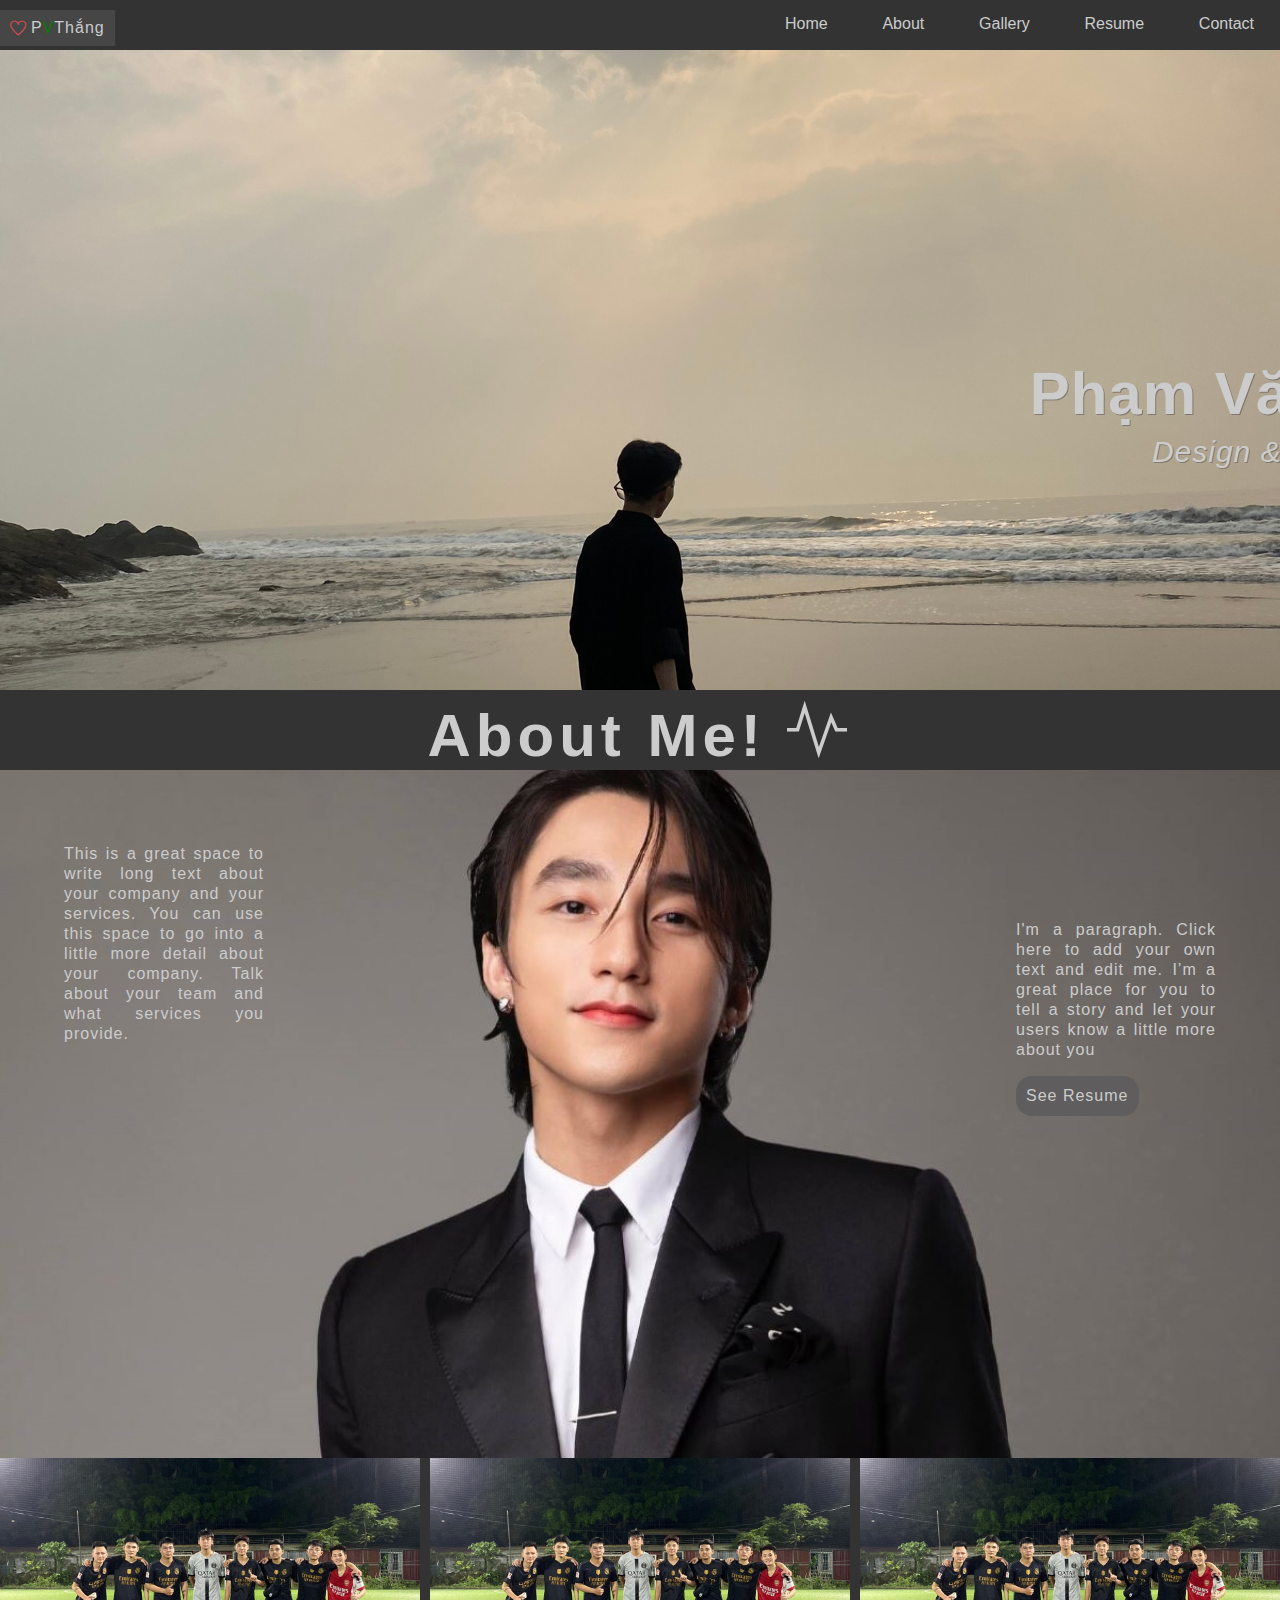
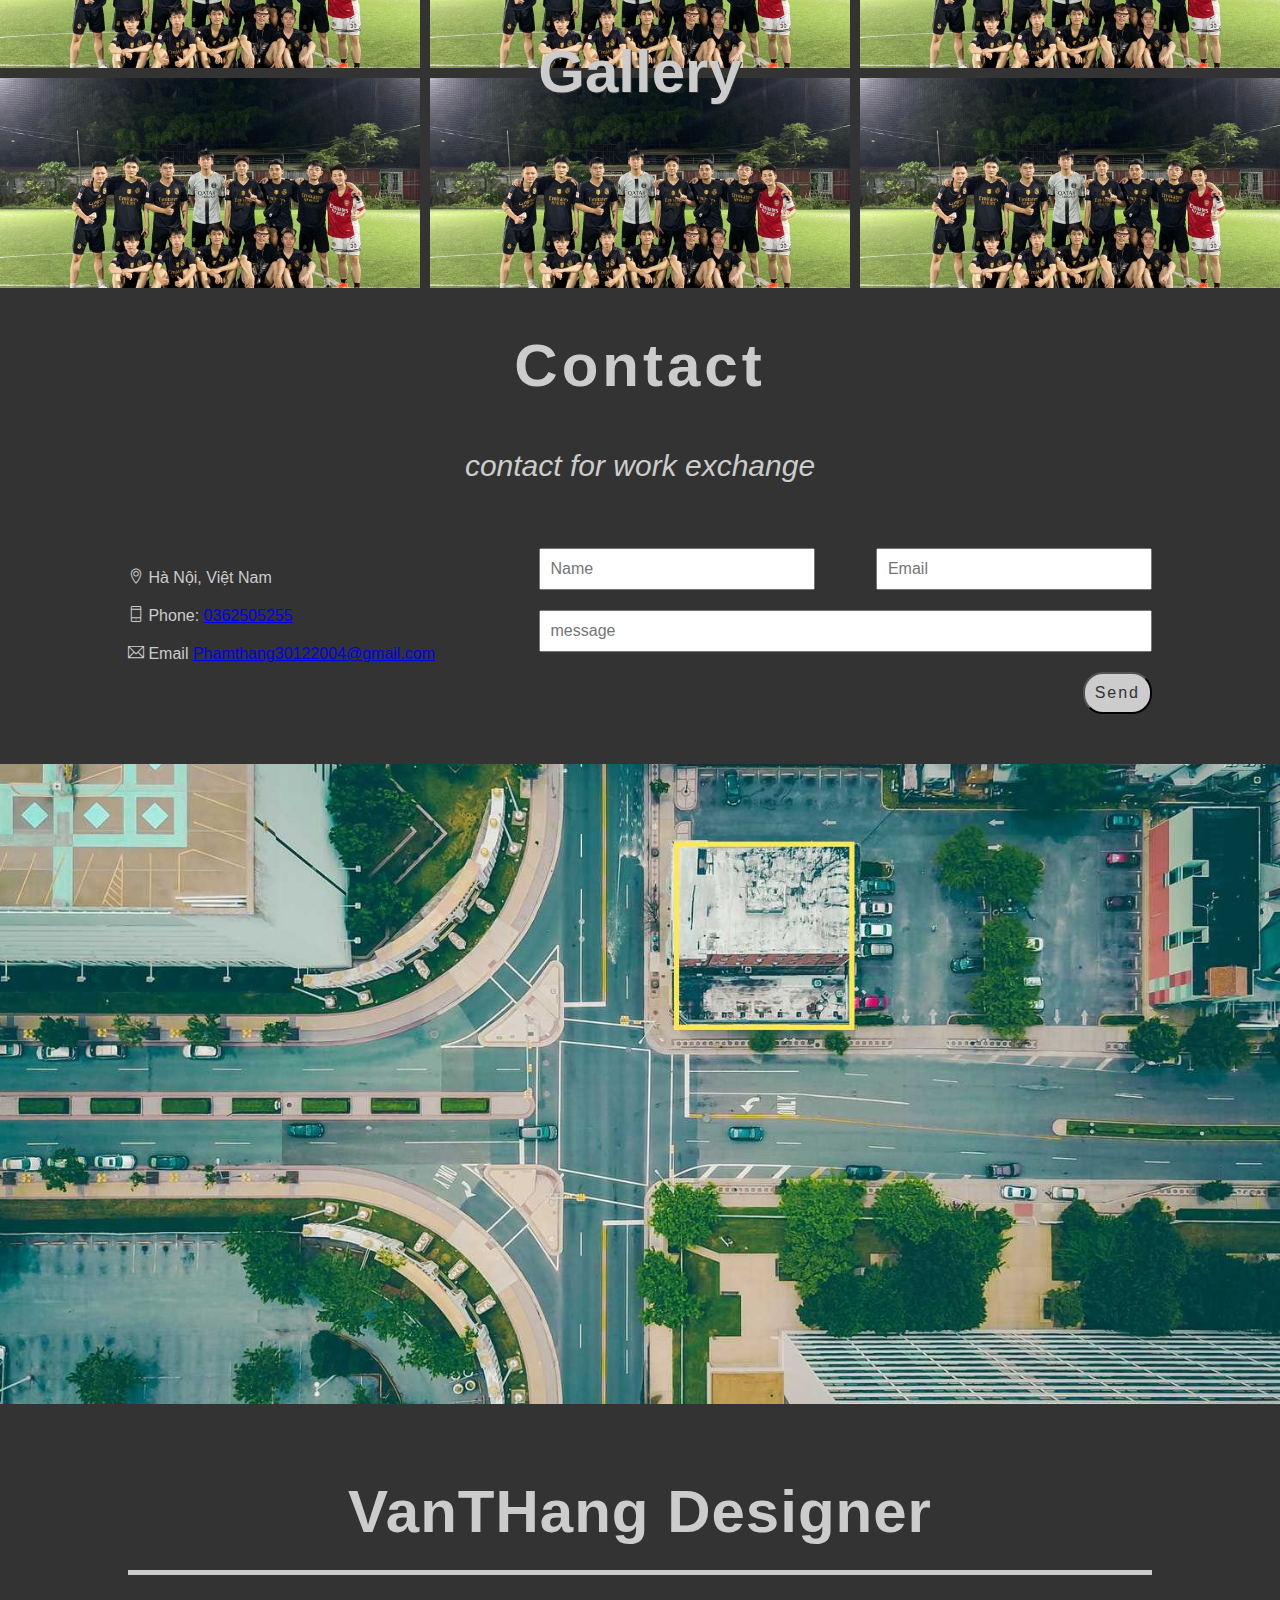
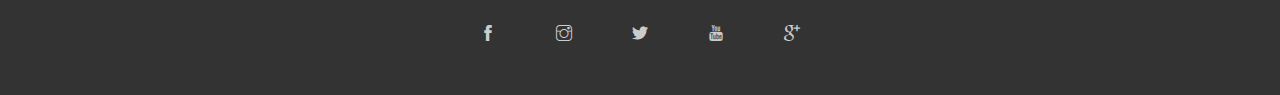
<file: index.html>
<!DOCTYPE html>
<html lang="en">
<head>
    <meta charset="UTF-8">
    <meta name="viewport" content="width=device-width, initial-scale=1.0">
    <title>Document</title>
    <link rel="shortcut icon" href="assets/img/ffb74d48d76775392c7615.jpg" type="image/x-icon">
    <link rel="stylesheet" href="assets/css/reset.css">
    <link rel="stylesheet" href="assets/css/base.css">
    <link rel="stylesheet" href="assets/css/style.css">
    <link rel="stylesheet" href="assets/css/reponsive.css">
    <link rel="stylesheet" href="assets/fonts/themify-icons.css">
</head>
<body>
    <div id="main">
        <!-- begin header -->
         <div id="header" class="row__full">
                <div class="logo ">
                     <a href="index.html#" class="logo__list padding__botton">
                        <i class="ti-heart logo__icon font__text-small color__text"></i>
                        <p class="logo__name font__text-small color__text">P<span>V</span>Thắng</p>
                    </a>
                </div>

                <nav class="navbar">
                    <ul class="navbar__list " >
                        <li class="navbar__list-item "><a href="#" class="padding__botton font__text-small color__text" >Home</a></li>
                        <li class="navbar__list-item "><a href="#about"  class="padding__botton font__text-small color__text">About</a></li>
                        <li class="navbar__list-item "><a href="#gallery"  class="padding__botton font__text-small color__text">Gallery</a></li>
                        <li class="navbar__list-item "><a href="resume.html"  class="padding__botton font__text-small color__text">Resume</a></li>
                        <li class="navbar__list-item "><a href="#contact"  class="padding__botton font__text-small color__text">Contact</a></li>
                    </ul>
                </nav>
                
                <div id="header__menu" class="margin__top">
                    <i class="ti-menu header__menu-btn padding__botton font__text-small color__text"></i>
                </div>
 
         </div>
         <!-- end header -->
          <!-- begin-slider -->
         <div class="slider row__full ">
            <div class="slider__position">
            <h3 class="slider__name  color__text font__text-big">Phạm Văn Thắng</h3>
            <p class="slider__desc padding__botton margin__top color__text">Design & Develop</p>
        </div>
        </div> 
        <!--  -->

         <!-- begin body -->
          <div id="container">
            <div id="content">

                <div id="about">
                    <div class="about__list">
                    <h3 class="about__me color__text padding__botton font__text-big">About Me! <i class="ti-pulse"> </i></h3>
                    
                        <div class="about__me-item1 color__text font__text-small">
                            <p>This is a great space to write long text about your
                                company and your services. You can use this space
                                 to go into a little more detail about your company.
                                Talk about your team and what services you provide.
                            </p>
                        </div>

                        <div class="about__me-item2 color__text font__text-small">
                            <p>
                                I'm a paragraph. Click here to 
                                add your own text and edit me.
                                 I’m a great place for you to tell
                                a story and let your users know
                                 a little more about you
                            </p>
                            <a href="resume.html" class="about__me-resume margin__top padding__botton">See Resume</a>
                        </div>
                </div>
                </div>

                <div id="gallery" class="row__full">
                    <h3 class="color__text font__text-big ">Gallery</h3>
                    <div class="gallery__list">
                        <div class="gallery__list-item">
                            <div class="gallery__img">
                            </div>
                            <p>i am pham van thang</p>
                            <i class="ti-share-alt btn__share"></i>

                        </div>
                        <div class="gallery__list-item">
                            <div class="gallery__img">
                            </div>
                            <p>i am pham van thang</p>
                            <i class="ti-share-alt btn__share"></i>

                        </div>
                        <div class="gallery__list-item">
                            <div class="gallery__img">
                            </div>
                            <p>i am pham van thang</p>
                            <i class="ti-share-alt btn__share"></i>

                        </div>
                        <div class="gallery__list-item">
                            <div class="gallery__img">
                            </div>
                            <p>i am pham van thang</p>
                            <i class="ti-share-alt btn__share"></i>

                        </div>
                        <div class="gallery__list-item">
                            <div class="gallery__img">

                            </div>
                            <p>i am pham van thang</p>
                            <i class="ti-share-alt btn__share"></i>

                        </div>
                        <div class="gallery__list-item">
                            <div class="gallery__img">
                            </div>
                            <p>i am pham van thang</p>
                            <i class="ti-share-alt btn__share"></i>

                        </div>
                        
                    </div>
                </div>
                <!-- share -->
                
              
                <!-- contact -->
                 <div id="contact">
                    <h3>Contact</h3>
                    <p>contact for work exchange</p>
                    <div class="contact__container">
                    <div class="contact__icon">
                        <ul>
                            <li class=" contact__icon-item"><i class="ti-location-pin"></i> Hà Nội, Việt Nam</li>
                            <li class=" contact__icon-item"><i class="ti-mobile"></i> Phone: <a href="tel: 0362505255">0362505255</a></li>
                            <li class=" contact__icon-item"><i class="ti-email"></i> Email <a href="mailto:Phamthang30122004@gmail.com">Phamthang30122004@gmail.com</a></li>
                        </ul>
                    </div>
                    <form action="">
                    <div class="contact__text">
                        <input class="padding__botton contact__text-item contact__text-Name" type="text" placeholder="Name" required >
                        <input class="padding__botton contact__text-item contact__text-Email" type="text" placeholder="Email" required>
                        <input class="padding__botton contact__text-item contact__text-Message" type="text" placeholder="message" required>
                        <input class="padding__botton contact__text-botton" type="submit" value="Send">
                    </div>
                </form>
                 </div>
                 <div class="map">

                 </div>
                </div>

                
            </div>
          </div>
          <!-- end body -->
          

          <!-- footer -->
           <div id="footer">
                <div class="box">
                <h3>VanTHang Designer</h3>

                <ul class="icon__list">
                     <li class="icon__list-item"><a href="http://facebook.com"><i class="ti-facebook"></i></a></li>
                     <li class="icon__list-item"><a href="http://instagram.com"><i class="ti-instagram"></i></a></li>
                     <li class="icon__list-item"><a href="https://x.com/"><i class="ti-twitter-alt"></i></a></li>
                     <li class="icon__list-item"><a href="https://www.youtube.com/"><i class="ti-youtube"></i></a></li>
                     <li class="icon__list-item"><a href="https://www.google.com.vn/"><i class="ti-google"></i></a></li>
                </ul>
           </div>
        </div>
    </div>

    <div class="share js-share">
        
        <div class="share__box ">
        <i class="ti-close close padding__botton"></i>
        <ul class="share__list">
            <li class="share__list-item"><a href="http://facebook.com"><i class="ti-facebook"></i></a></li>
            <li class="share__list-item"><a href="http://instagram.com"><i class="ti-instagram"></i></a></li>
            <li class="share__list-item"><a href="https://x.com/"><i class="ti-twitter-alt"></i></a></li>
            <li class="share__list-item"><a href="https://www.youtube.com/"><i class="ti-youtube"></i></a></li>
            <li class="share__list-item"><a href="https://www.google.com.vn/"><i class="ti-google"></i></a></li>
        </ul>
        <form action="" class="form__link">
        <input class="link__copy padding__botton " type="text" value="https://www.wix.com/demone2/actor-model-resume?pgid=jcoipdc8-50ee9af3-6ba2-456a-8368-01cbfce5f4d0">
        <button class="btn__copy padding__botton " title="Copy link"><i class="ti-layers"></i></button>
    </form>
    </div>
</div>
    <script src="script.js"></script>
</body>
</html>
</file>
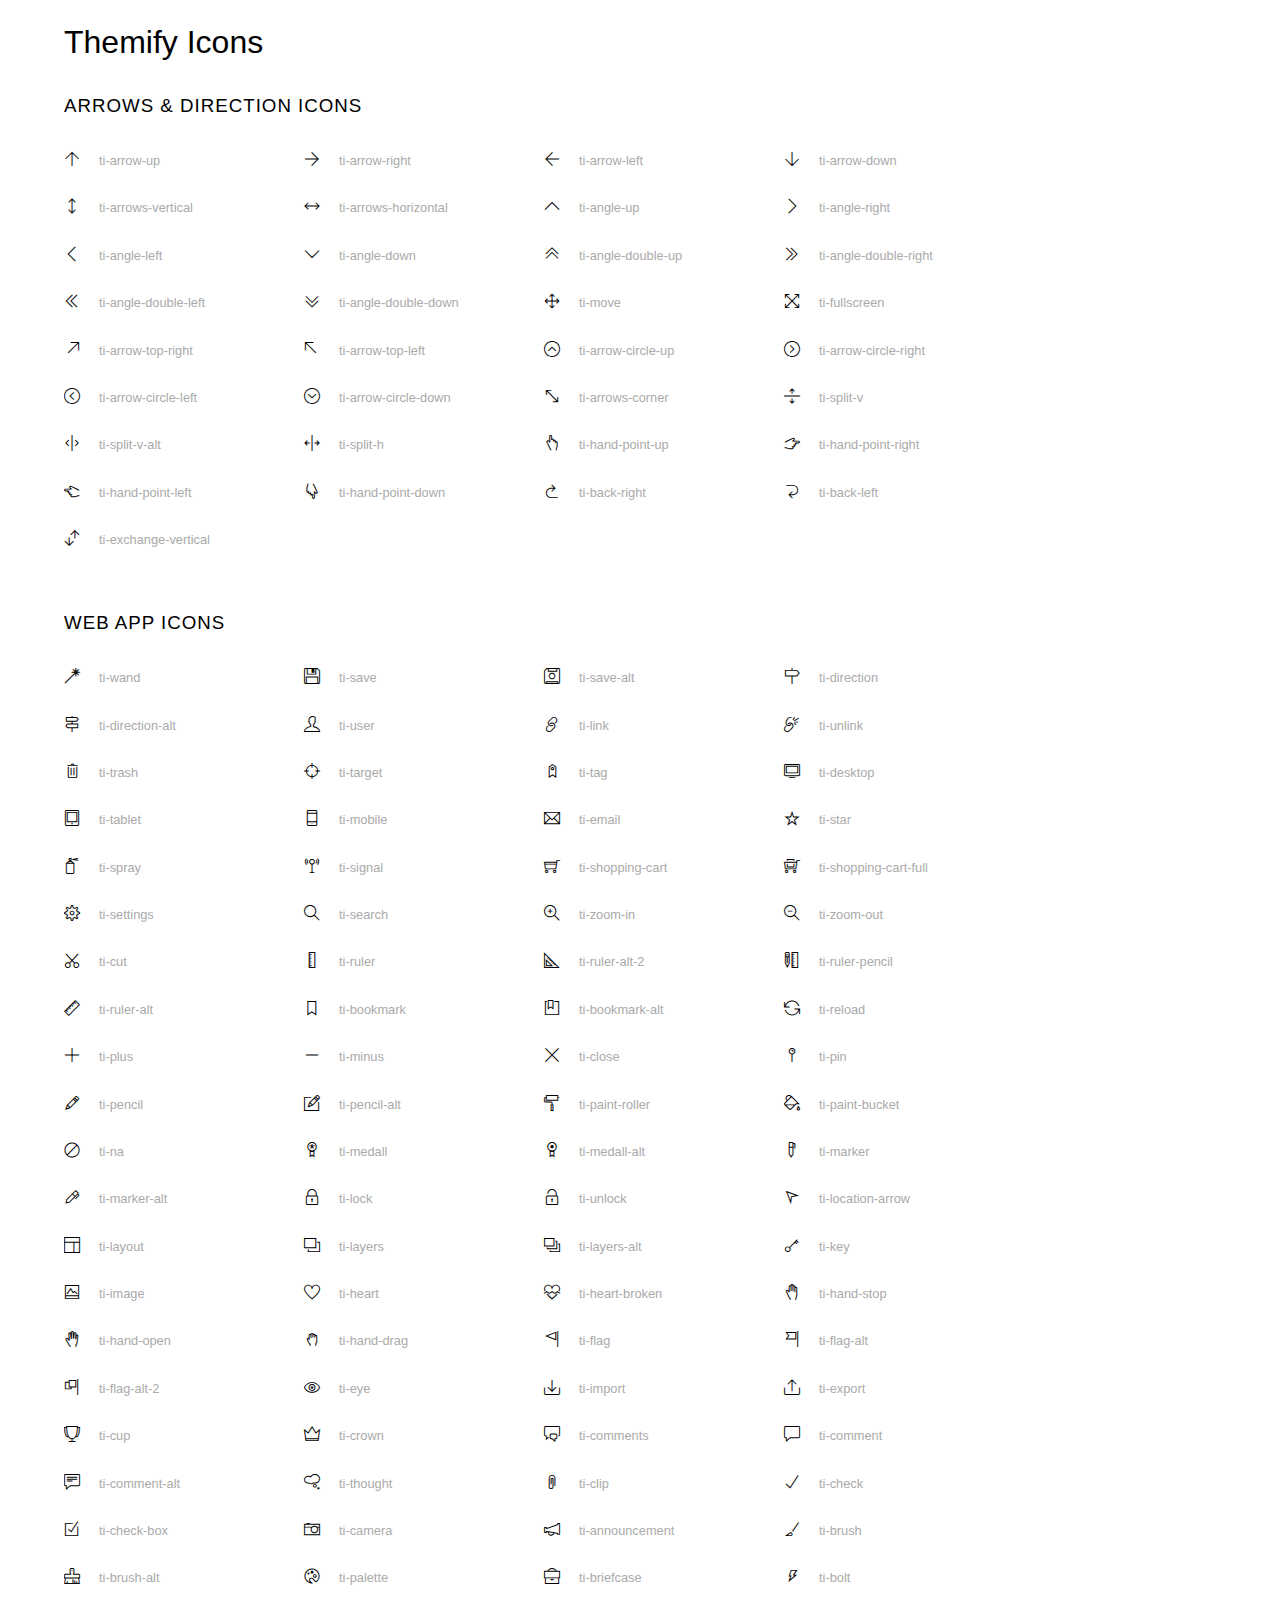
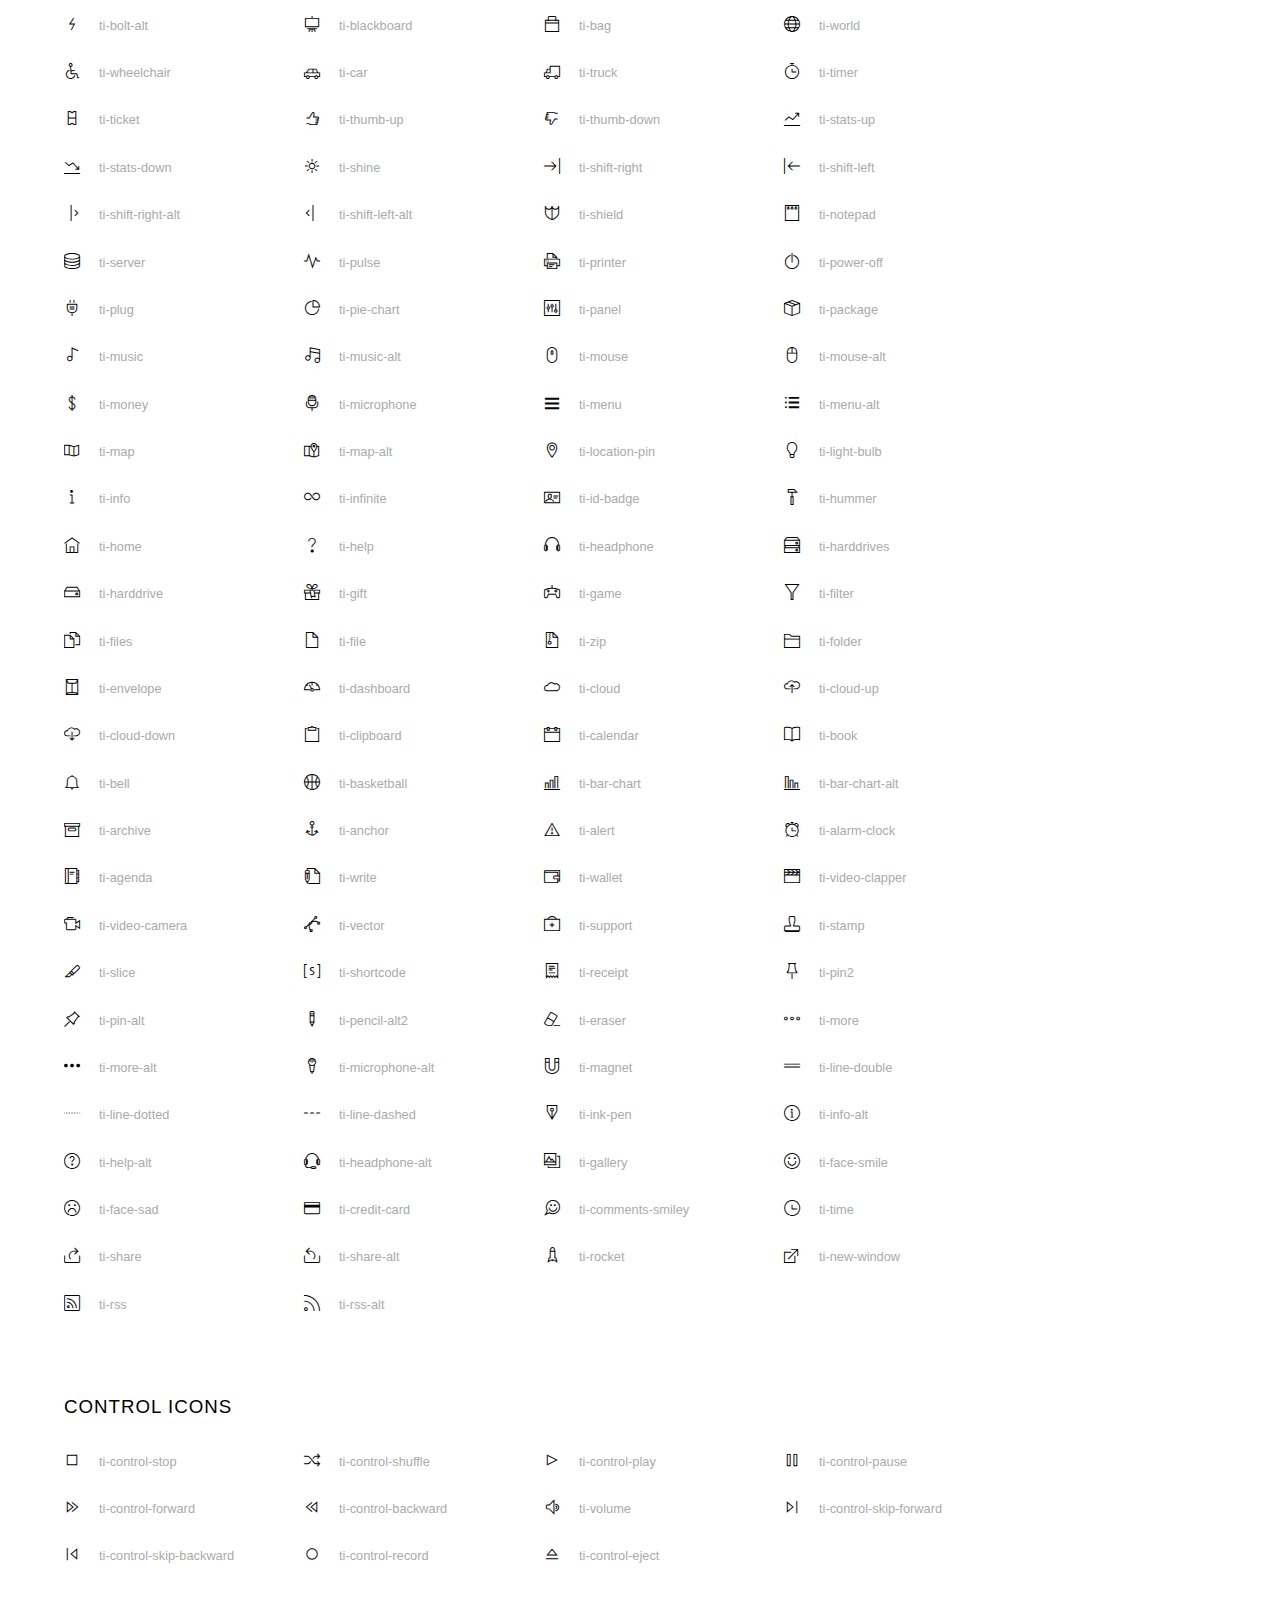
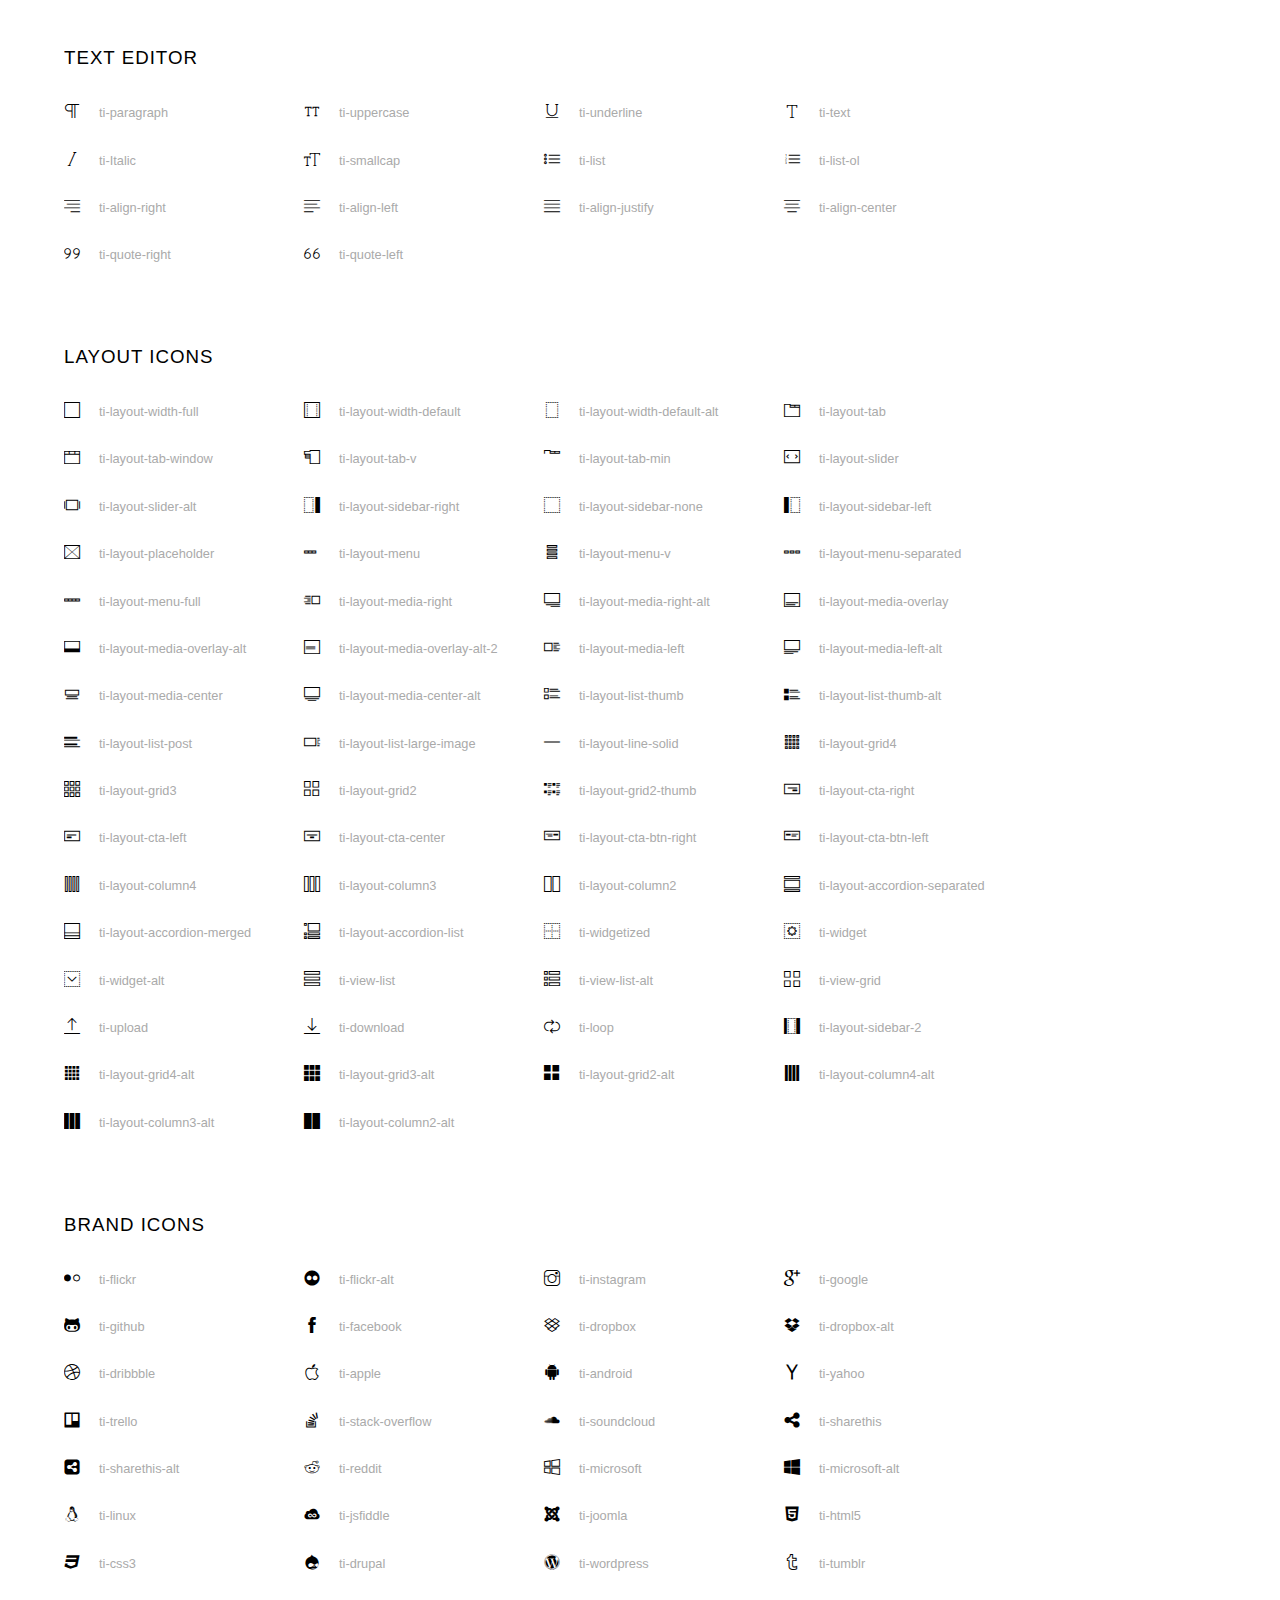
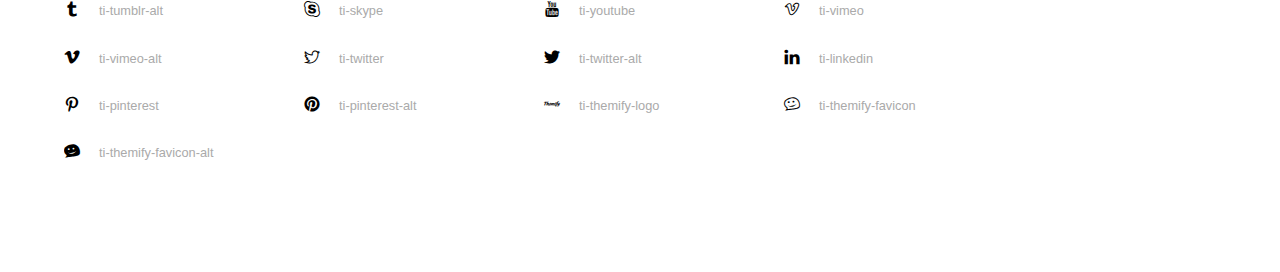
<file: assets/fonts/index.html>
<!doctype html>
<html>
<head>
	<meta charset="utf-8">
	<title>Themify Icon Font</title>
	<meta name="viewport" content="width=device-width">
	<link rel="stylesheet" href="demo-files/demo.css">
	<link rel="stylesheet" href="themify-icons.css">
	<!--[if lt IE 8]><!-->
	<link rel="stylesheet" href="ie7/ie7.css">
	<!--<![endif]-->
</head>
<body>
	<h1>Themify Icons</h1>

	<div class="icon-section">

		<div class="icon-section">
			<h3>Arrows &amp; Direction Icons </h3>

			<div class="icon-container">
				<span class="ti-arrow-up"></span><span class="icon-name"> ti-arrow-up</span>
			</div>
			<div class="icon-container">
				<span class="ti-arrow-right"></span><span class="icon-name"> ti-arrow-right</span>
			</div>
			<div class="icon-container">
				<span class="ti-arrow-left"></span><span class="icon-name"> ti-arrow-left</span>
			</div>
			<div class="icon-container">
				<span class="ti-arrow-down"></span><span class="icon-name"> ti-arrow-down</span>
			</div>
			<div class="icon-container">
				<span class="ti-arrows-vertical"></span><span class="icon-name"> ti-arrows-vertical</span>
			</div>
			<div class="icon-container">
				<span class="ti-arrows-horizontal"></span><span class="icon-name"> ti-arrows-horizontal</span>
			</div>
			<div class="icon-container">
				<span class="ti-angle-up"></span><span class="icon-name"> ti-angle-up</span>
			</div>
			<div class="icon-container">
				<span class="ti-angle-right"></span><span class="icon-name"> ti-angle-right</span>
			</div>
			<div class="icon-container">
				<span class="ti-angle-left"></span><span class="icon-name"> ti-angle-left</span>
			</div>
			<div class="icon-container">
				<span class="ti-angle-down"></span><span class="icon-name"> ti-angle-down</span>
			</div>	
			<div class="icon-container">
				<span class="ti-angle-double-up"></span><span class="icon-name"> ti-angle-double-up</span>
			</div>
			<div class="icon-container">
				<span class="ti-angle-double-right"></span><span class="icon-name"> ti-angle-double-right</span>
			</div>
			<div class="icon-container">
				<span class="ti-angle-double-left"></span><span class="icon-name"> ti-angle-double-left</span>
			</div>
			<div class="icon-container">
				<span class="ti-angle-double-down"></span><span class="icon-name"> ti-angle-double-down</span>
			</div>					
			<div class="icon-container">
				<span class="ti-move"></span><span class="icon-name"> ti-move</span>
			</div>
			<div class="icon-container">
				<span class="ti-fullscreen"></span><span class="icon-name"> ti-fullscreen</span>
			</div>
			<div class="icon-container">
				<span class="ti-arrow-top-right"></span><span class="icon-name"> ti-arrow-top-right</span>
			</div>
			<div class="icon-container">
				<span class="ti-arrow-top-left"></span><span class="icon-name"> ti-arrow-top-left</span>
			</div>
			<div class="icon-container">
				<span class="ti-arrow-circle-up"></span><span class="icon-name"> ti-arrow-circle-up</span>
			</div>
			<div class="icon-container">
				<span class="ti-arrow-circle-right"></span><span class="icon-name"> ti-arrow-circle-right</span>
			</div>
			<div class="icon-container">
				<span class="ti-arrow-circle-left"></span><span class="icon-name"> ti-arrow-circle-left</span>
			</div>
			<div class="icon-container">
				<span class="ti-arrow-circle-down"></span><span class="icon-name"> ti-arrow-circle-down</span>
			</div>
			<div class="icon-container">
				<span class="ti-arrows-corner"></span><span class="icon-name"> ti-arrows-corner</span>
			</div>
			<div class="icon-container">
				<span class="ti-split-v"></span><span class="icon-name"> ti-split-v</span>
			</div>

			<div class="icon-container">
				<span class="ti-split-v-alt"></span><span class="icon-name"> ti-split-v-alt</span>
			</div>
			<div class="icon-container">
				<span class="ti-split-h"></span><span class="icon-name"> ti-split-h</span>
			</div>
			<div class="icon-container">
				<span class="ti-hand-point-up"></span><span class="icon-name"> ti-hand-point-up</span>
			</div>
			<div class="icon-container">
				<span class="ti-hand-point-right"></span><span class="icon-name"> ti-hand-point-right</span>
			</div>
			<div class="icon-container">
				<span class="ti-hand-point-left"></span><span class="icon-name"> ti-hand-point-left</span>
			</div>
			<div class="icon-container">
				<span class="ti-hand-point-down"></span><span class="icon-name"> ti-hand-point-down</span>
			</div>
			<div class="icon-container">
				<span class="ti-back-right"></span><span class="icon-name"> ti-back-right</span>
			</div>
			<div class="icon-container">
				<span class="ti-back-left"></span><span class="icon-name"> ti-back-left</span>
			</div>
			<div class="icon-container">
				<span class="ti-exchange-vertical"></span><span class="icon-name"> ti-exchange-vertical</span>
			</div>

		</div> <!-- Arrows Icons -->



		<h3>Web App Icons</h3>
		
		<div class="icon-section">

			<div class="icon-container">
				<span class="ti-wand"></span><span class="icon-name"> ti-wand</span>
			</div>
			<div class="icon-container">
				<span class="ti-save"></span><span class="icon-name"> ti-save</span>
			</div>
			<div class="icon-container">
				<span class="ti-save-alt"></span><span class="icon-name"> ti-save-alt</span>
			</div>

			<div class="icon-container">
				<span class="ti-direction"></span><span class="icon-name"> ti-direction</span>
			</div>
			<div class="icon-container">
				<span class="ti-direction-alt"></span><span class="icon-name"> ti-direction-alt</span>
			</div>
			<div class="icon-container">
				<span class="ti-user"></span><span class="icon-name"> ti-user</span>
			</div>
			<div class="icon-container">
				<span class="ti-link"></span><span class="icon-name"> ti-link</span>
			</div>
			<div class="icon-container">
				<span class="ti-unlink"></span><span class="icon-name"> ti-unlink</span>
			</div>
			<div class="icon-container">
				<span class="ti-trash"></span><span class="icon-name"> ti-trash</span>
			</div>
			<div class="icon-container">
				<span class="ti-target"></span><span class="icon-name"> ti-target</span>
			</div>
			<div class="icon-container">
				<span class="ti-tag"></span><span class="icon-name"> ti-tag</span>
			</div>
			<div class="icon-container">
				<span class="ti-desktop"></span><span class="icon-name"> ti-desktop</span>
			</div>
			<div class="icon-container">
				<span class="ti-tablet"></span><span class="icon-name"> ti-tablet</span>
			</div>
			<div class="icon-container">
				<span class="ti-mobile"></span><span class="icon-name"> ti-mobile</span>
			</div>
			<div class="icon-container">
				<span class="ti-email"></span><span class="icon-name"> ti-email</span>
			</div>	
			<div class="icon-container">
				<span class="ti-star"></span><span class="icon-name"> ti-star</span>
			</div>
			<div class="icon-container">
				<span class="ti-spray"></span><span class="icon-name"> ti-spray</span>
			</div>
			<div class="icon-container">
				<span class="ti-signal"></span><span class="icon-name"> ti-signal</span>
			</div>
			<div class="icon-container">
				<span class="ti-shopping-cart"></span><span class="icon-name"> ti-shopping-cart</span>
			</div>
			<div class="icon-container">
				<span class="ti-shopping-cart-full"></span><span class="icon-name"> ti-shopping-cart-full</span>
			</div>
			<div class="icon-container">
				<span class="ti-settings"></span><span class="icon-name"> ti-settings</span>
			</div>
			<div class="icon-container">
				<span class="ti-search"></span><span class="icon-name"> ti-search</span>
			</div>
			<div class="icon-container">
				<span class="ti-zoom-in"></span><span class="icon-name"> ti-zoom-in</span>
			</div>
			<div class="icon-container">
				<span class="ti-zoom-out"></span><span class="icon-name"> ti-zoom-out</span>
			</div>
			<div class="icon-container">
				<span class="ti-cut"></span><span class="icon-name"> ti-cut</span>
			</div>
			<div class="icon-container">
				<span class="ti-ruler"></span><span class="icon-name"> ti-ruler</span>
			</div>
			<div class="icon-container">
				<span class="ti-ruler-alt-2"></span><span class="icon-name"> ti-ruler-alt-2</span>
			</div>			
			<div class="icon-container">
				<span class="ti-ruler-pencil"></span><span class="icon-name"> ti-ruler-pencil</span>
			</div>
			<div class="icon-container">
				<span class="ti-ruler-alt"></span><span class="icon-name"> ti-ruler-alt</span>
			</div>
			<div class="icon-container">
				<span class="ti-bookmark"></span><span class="icon-name"> ti-bookmark</span>
			</div>
			<div class="icon-container">
				<span class="ti-bookmark-alt"></span><span class="icon-name"> ti-bookmark-alt</span>
			</div>
			<div class="icon-container">
				<span class="ti-reload"></span><span class="icon-name"> ti-reload</span>
			</div>
			<div class="icon-container">
				<span class="ti-plus"></span><span class="icon-name"> ti-plus</span>
			</div>
			<div class="icon-container">
				<span class="ti-minus"></span><span class="icon-name"> ti-minus</span>
			</div>
			<div class="icon-container">
				<span class="ti-close"></span><span class="icon-name"> ti-close</span>
			</div>			
			<div class="icon-container">
				<span class="ti-pin"></span><span class="icon-name"> ti-pin</span>
			</div>
			<div class="icon-container">
				<span class="ti-pencil"></span><span class="icon-name"> ti-pencil</span>
			</div>
					
		  	<div class="icon-container">
				<span class="ti-pencil-alt"></span><span class="icon-name"> ti-pencil-alt</span>
			</div>
			<div class="icon-container">
				<span class="ti-paint-roller"></span><span class="icon-name"> ti-paint-roller</span>
			</div>
			<div class="icon-container">
				<span class="ti-paint-bucket"></span><span class="icon-name"> ti-paint-bucket</span>
			</div>
			<div class="icon-container">
				<span class="ti-na"></span><span class="icon-name"> ti-na</span>
			</div>
			<div class="icon-container">
				<span class="ti-medall"></span><span class="icon-name"> ti-medall</span>
			</div>
			<div class="icon-container">
				<span class="ti-medall-alt"></span><span class="icon-name"> ti-medall-alt</span>
			</div>
			<div class="icon-container">
				<span class="ti-marker"></span><span class="icon-name"> ti-marker</span>
			</div>
			<div class="icon-container">
				<span class="ti-marker-alt"></span><span class="icon-name"> ti-marker-alt</span>
			</div>

			<div class="icon-container">
				<span class="ti-lock"></span><span class="icon-name"> ti-lock</span>
			</div>
			<div class="icon-container">
				<span class="ti-unlock"></span><span class="icon-name"> ti-unlock</span>
			</div>
			<div class="icon-container">
				<span class="ti-location-arrow"></span><span class="icon-name"> ti-location-arrow</span>
			</div>
			<div class="icon-container">
				<span class="ti-layout"></span><span class="icon-name"> ti-layout</span>
			</div>
			<div class="icon-container">
				<span class="ti-layers"></span><span class="icon-name"> ti-layers</span>
			</div>
			<div class="icon-container">
				<span class="ti-layers-alt"></span><span class="icon-name"> ti-layers-alt</span>
			</div>
			<div class="icon-container">
				<span class="ti-key"></span><span class="icon-name"> ti-key</span>
			</div>
			<div class="icon-container">
				<span class="ti-image"></span><span class="icon-name"> ti-image</span>
			</div>
			<div class="icon-container">
				<span class="ti-heart"></span><span class="icon-name"> ti-heart</span>
			</div>
			<div class="icon-container">
				<span class="ti-heart-broken"></span><span class="icon-name"> ti-heart-broken</span>
			</div>
			<div class="icon-container">
				<span class="ti-hand-stop"></span><span class="icon-name"> ti-hand-stop</span>
			</div>
			<div class="icon-container">
				<span class="ti-hand-open"></span><span class="icon-name"> ti-hand-open</span>
			</div>
			<div class="icon-container">
				<span class="ti-hand-drag"></span><span class="icon-name"> ti-hand-drag</span>
			</div>
			<div class="icon-container">
				<span class="ti-flag"></span><span class="icon-name"> ti-flag</span>
			</div>
			<div class="icon-container">
				<span class="ti-flag-alt"></span><span class="icon-name"> ti-flag-alt</span>
			</div>
			<div class="icon-container">
				<span class="ti-flag-alt-2"></span><span class="icon-name"> ti-flag-alt-2</span>
			</div>
			<div class="icon-container">
				<span class="ti-eye"></span><span class="icon-name"> ti-eye</span>
			</div>
			<div class="icon-container">
				<span class="ti-import"></span><span class="icon-name"> ti-import</span>
			</div>			
			<div class="icon-container">
				<span class="ti-export"></span><span class="icon-name"> ti-export</span>
			</div>
			<div class="icon-container">
				<span class="ti-cup"></span><span class="icon-name"> ti-cup</span>
			</div>
			<div class="icon-container">
				<span class="ti-crown"></span><span class="icon-name"> ti-crown</span>
			</div>
			<div class="icon-container">
				<span class="ti-comments"></span><span class="icon-name"> ti-comments</span>
			</div>
			<div class="icon-container">
				<span class="ti-comment"></span><span class="icon-name"> ti-comment</span>
			</div>
			<div class="icon-container">
				<span class="ti-comment-alt"></span><span class="icon-name"> ti-comment-alt</span>
			</div>
			<div class="icon-container">
				<span class="ti-thought"></span><span class="icon-name"> ti-thought</span>
			</div>			
			<div class="icon-container">
				<span class="ti-clip"></span><span class="icon-name"> ti-clip</span>
			</div>

			<div class="icon-container">
				<span class="ti-check"></span><span class="icon-name"> ti-check</span>
			</div>
			<div class="icon-container">
				<span class="ti-check-box"></span><span class="icon-name"> ti-check-box</span>
			</div>
			<div class="icon-container">
				<span class="ti-camera"></span><span class="icon-name"> ti-camera</span>
			</div>
			<div class="icon-container">
				<span class="ti-announcement"></span><span class="icon-name"> ti-announcement</span>
			</div>
			<div class="icon-container">
				<span class="ti-brush"></span><span class="icon-name"> ti-brush</span>
			</div>
			<div class="icon-container">
				<span class="ti-brush-alt"></span><span class="icon-name"> ti-brush-alt</span>
			</div>
			<div class="icon-container">
				<span class="ti-palette"></span><span class="icon-name"> ti-palette</span>
			</div>			
			<div class="icon-container">
				<span class="ti-briefcase"></span><span class="icon-name"> ti-briefcase</span>
			</div>
			<div class="icon-container">
				<span class="ti-bolt"></span><span class="icon-name"> ti-bolt</span>
			</div>
			<div class="icon-container">
				<span class="ti-bolt-alt"></span><span class="icon-name"> ti-bolt-alt</span>
			</div>
			<div class="icon-container">
				<span class="ti-blackboard"></span><span class="icon-name"> ti-blackboard</span>
			</div>
			<div class="icon-container">
				<span class="ti-bag"></span><span class="icon-name"> ti-bag</span>
			</div>
			<div class="icon-container">
				<span class="ti-world"></span><span class="icon-name"> ti-world</span>
			</div>
			<div class="icon-container">
				<span class="ti-wheelchair"></span><span class="icon-name"> ti-wheelchair</span>
			</div>
			<div class="icon-container">
				<span class="ti-car"></span><span class="icon-name"> ti-car</span>
			</div>
			<div class="icon-container">
				<span class="ti-truck"></span><span class="icon-name"> ti-truck</span>
			</div>
			<div class="icon-container">
				<span class="ti-timer"></span><span class="icon-name"> ti-timer</span>
			</div>
			<div class="icon-container">
				<span class="ti-ticket"></span><span class="icon-name"> ti-ticket</span>
			</div>
			<div class="icon-container">
				<span class="ti-thumb-up"></span><span class="icon-name"> ti-thumb-up</span>
			</div>
			<div class="icon-container">
				<span class="ti-thumb-down"></span><span class="icon-name"> ti-thumb-down</span>
			</div>

			<div class="icon-container">
				<span class="ti-stats-up"></span><span class="icon-name"> ti-stats-up</span>
			</div>
			<div class="icon-container">
				<span class="ti-stats-down"></span><span class="icon-name"> ti-stats-down</span>
			</div>
			<div class="icon-container">
				<span class="ti-shine"></span><span class="icon-name"> ti-shine</span>
			</div>
			<div class="icon-container">
				<span class="ti-shift-right"></span><span class="icon-name"> ti-shift-right</span>
			</div>
			<div class="icon-container">
				<span class="ti-shift-left"></span><span class="icon-name"> ti-shift-left</span>
			</div>

			<div class="icon-container">
				<span class="ti-shift-right-alt"></span><span class="icon-name"> ti-shift-right-alt</span>
			</div>
			<div class="icon-container">
				<span class="ti-shift-left-alt"></span><span class="icon-name"> ti-shift-left-alt</span>
			</div>
			<div class="icon-container">
				<span class="ti-shield"></span><span class="icon-name"> ti-shield</span>
			</div>
			<div class="icon-container">
				<span class="ti-notepad"></span><span class="icon-name"> ti-notepad</span>
			</div>
			<div class="icon-container">
				<span class="ti-server"></span><span class="icon-name"> ti-server</span>
			</div>

			<div class="icon-container">
				<span class="ti-pulse"></span><span class="icon-name"> ti-pulse</span>
			</div>
			<div class="icon-container">
				<span class="ti-printer"></span><span class="icon-name"> ti-printer</span>
			</div>
			<div class="icon-container">
				<span class="ti-power-off"></span><span class="icon-name"> ti-power-off</span>
			</div>
			<div class="icon-container">
				<span class="ti-plug"></span><span class="icon-name"> ti-plug</span>
			</div>
			<div class="icon-container">
				<span class="ti-pie-chart"></span><span class="icon-name"> ti-pie-chart</span>
			</div>

			<div class="icon-container">
				<span class="ti-panel"></span><span class="icon-name"> ti-panel</span>
			</div>
			<div class="icon-container">
				<span class="ti-package"></span><span class="icon-name"> ti-package</span>
			</div>
			<div class="icon-container">
				<span class="ti-music"></span><span class="icon-name"> ti-music</span>
			</div>
			<div class="icon-container">
				<span class="ti-music-alt"></span><span class="icon-name"> ti-music-alt</span>
			</div>
			<div class="icon-container">
				<span class="ti-mouse"></span><span class="icon-name"> ti-mouse</span>
			</div>
			<div class="icon-container">
				<span class="ti-mouse-alt"></span><span class="icon-name"> ti-mouse-alt</span>
			</div>
			<div class="icon-container">
				<span class="ti-money"></span><span class="icon-name"> ti-money</span>
			</div>
			<div class="icon-container">
				<span class="ti-microphone"></span><span class="icon-name"> ti-microphone</span>
			</div>
			<div class="icon-container">
				<span class="ti-menu"></span><span class="icon-name"> ti-menu</span>
			</div>
			<div class="icon-container">
				<span class="ti-menu-alt"></span><span class="icon-name"> ti-menu-alt</span>
			</div>
			<div class="icon-container">
				<span class="ti-map"></span><span class="icon-name"> ti-map</span>
			</div>
			<div class="icon-container">
				<span class="ti-map-alt"></span><span class="icon-name"> ti-map-alt</span>
			</div>

			<div class="icon-container">
				<span class="ti-location-pin"></span><span class="icon-name"> ti-location-pin</span>
			</div>

			<div class="icon-container">
				<span class="ti-light-bulb"></span><span class="icon-name"> ti-light-bulb</span>
			</div>
			<div class="icon-container">
				<span class="ti-info"></span><span class="icon-name"> ti-info</span>
			</div>
			<div class="icon-container">
				<span class="ti-infinite"></span><span class="icon-name"> ti-infinite</span>
			</div>
			<div class="icon-container">
				<span class="ti-id-badge"></span><span class="icon-name"> ti-id-badge</span>
			</div>
			<div class="icon-container">
				<span class="ti-hummer"></span><span class="icon-name"> ti-hummer</span>
			</div>
			<div class="icon-container">
				<span class="ti-home"></span><span class="icon-name"> ti-home</span>
			</div>
			<div class="icon-container">
				<span class="ti-help"></span><span class="icon-name"> ti-help</span>
			</div>
			<div class="icon-container">
				<span class="ti-headphone"></span><span class="icon-name"> ti-headphone</span>
			</div>
			<div class="icon-container">
				<span class="ti-harddrives"></span><span class="icon-name"> ti-harddrives</span>
			</div>
			<div class="icon-container">
				<span class="ti-harddrive"></span><span class="icon-name"> ti-harddrive</span>
			</div>
			<div class="icon-container">
				<span class="ti-gift"></span><span class="icon-name"> ti-gift</span>
			</div>
			<div class="icon-container">
				<span class="ti-game"></span><span class="icon-name"> ti-game</span>
			</div>
			<div class="icon-container">
				<span class="ti-filter"></span><span class="icon-name"> ti-filter</span>
			</div>
			<div class="icon-container">
				<span class="ti-files"></span><span class="icon-name"> ti-files</span>
			</div>
			<div class="icon-container">
				<span class="ti-file"></span><span class="icon-name"> ti-file</span>
			</div>
			<div class="icon-container">
				<span class="ti-zip"></span><span class="icon-name"> ti-zip</span>
			</div>
			<div class="icon-container">
				<span class="ti-folder"></span><span class="icon-name"> ti-folder</span>
			</div>			
			<div class="icon-container">
				<span class="ti-envelope"></span><span class="icon-name"> ti-envelope</span>
			</div>


			<div class="icon-container">
				<span class="ti-dashboard"></span><span class="icon-name"> ti-dashboard</span>
			</div>
			<div class="icon-container">
				<span class="ti-cloud"></span><span class="icon-name"> ti-cloud</span>
			</div>
			<div class="icon-container">
				<span class="ti-cloud-up"></span><span class="icon-name"> ti-cloud-up</span>
			</div>
			<div class="icon-container">
				<span class="ti-cloud-down"></span><span class="icon-name"> ti-cloud-down</span>
			</div>
			<div class="icon-container">
				<span class="ti-clipboard"></span><span class="icon-name"> ti-clipboard</span>
			</div>
			<div class="icon-container">
				<span class="ti-calendar"></span><span class="icon-name"> ti-calendar</span>
			</div>
			<div class="icon-container">
				<span class="ti-book"></span><span class="icon-name"> ti-book</span>
			</div>
			<div class="icon-container">
				<span class="ti-bell"></span><span class="icon-name"> ti-bell</span>
			</div>
			<div class="icon-container">
				<span class="ti-basketball"></span><span class="icon-name"> ti-basketball</span>
			</div>
			<div class="icon-container">
				<span class="ti-bar-chart"></span><span class="icon-name"> ti-bar-chart</span>
			</div>
			<div class="icon-container">
				<span class="ti-bar-chart-alt"></span><span class="icon-name"> ti-bar-chart-alt</span>
			</div>


			<div class="icon-container">
				<span class="ti-archive"></span><span class="icon-name"> ti-archive</span>
			</div>
			<div class="icon-container">
				<span class="ti-anchor"></span><span class="icon-name"> ti-anchor</span>
			</div>

			<div class="icon-container">
				<span class="ti-alert"></span><span class="icon-name"> ti-alert</span>
			</div>
			<div class="icon-container">
				<span class="ti-alarm-clock"></span><span class="icon-name"> ti-alarm-clock</span>
			</div>
			<div class="icon-container">
				<span class="ti-agenda"></span><span class="icon-name"> ti-agenda</span>
			</div>
			<div class="icon-container">
				<span class="ti-write"></span><span class="icon-name"> ti-write</span>
			</div>

			<div class="icon-container">
				<span class="ti-wallet"></span><span class="icon-name"> ti-wallet</span>
			</div>
			<div class="icon-container">
				<span class="ti-video-clapper"></span><span class="icon-name"> ti-video-clapper</span>
			</div>
			<div class="icon-container">
				<span class="ti-video-camera"></span><span class="icon-name"> ti-video-camera</span>
			</div>
			<div class="icon-container">
				<span class="ti-vector"></span><span class="icon-name"> ti-vector</span>
			</div>

			<div class="icon-container">
				<span class="ti-support"></span><span class="icon-name"> ti-support</span>
			</div>
			<div class="icon-container">
				<span class="ti-stamp"></span><span class="icon-name"> ti-stamp</span>
			</div>
			<div class="icon-container">
				<span class="ti-slice"></span><span class="icon-name"> ti-slice</span>
			</div>
			<div class="icon-container">
				<span class="ti-shortcode"></span><span class="icon-name"> ti-shortcode</span>
			</div>
			<div class="icon-container">
				<span class="ti-receipt"></span><span class="icon-name"> ti-receipt</span>
			</div>
			<div class="icon-container">
				<span class="ti-pin2"></span><span class="icon-name"> ti-pin2</span>
			</div>
			<div class="icon-container">
				<span class="ti-pin-alt"></span><span class="icon-name"> ti-pin-alt</span>
			</div>
			<div class="icon-container">
				<span class="ti-pencil-alt2"></span><span class="icon-name"> ti-pencil-alt2</span>
			</div>
			<div class="icon-container">
				<span class="ti-eraser"></span><span class="icon-name"> ti-eraser</span>
			</div>			
			<div class="icon-container">
				<span class="ti-more"></span><span class="icon-name"> ti-more</span>
			</div>
			<div class="icon-container">
				<span class="ti-more-alt"></span><span class="icon-name"> ti-more-alt</span>
			</div>
			<div class="icon-container">
				<span class="ti-microphone-alt"></span><span class="icon-name"> ti-microphone-alt</span>
			</div>
			<div class="icon-container">
				<span class="ti-magnet"></span><span class="icon-name"> ti-magnet</span>
			</div>
			<div class="icon-container">
				<span class="ti-line-double"></span><span class="icon-name"> ti-line-double</span>
			</div>
			<div class="icon-container">
				<span class="ti-line-dotted"></span><span class="icon-name"> ti-line-dotted</span>
			</div>
			<div class="icon-container">
				<span class="ti-line-dashed"></span><span class="icon-name"> ti-line-dashed</span>
			</div>

			<div class="icon-container">
				<span class="ti-ink-pen"></span><span class="icon-name"> ti-ink-pen</span>
			</div>
			<div class="icon-container">
				<span class="ti-info-alt"></span><span class="icon-name"> ti-info-alt</span>
			</div>
			<div class="icon-container">
				<span class="ti-help-alt"></span><span class="icon-name"> ti-help-alt</span>
			</div>
			<div class="icon-container">
				<span class="ti-headphone-alt"></span><span class="icon-name"> ti-headphone-alt</span>
			</div>

			<div class="icon-container">
				<span class="ti-gallery"></span><span class="icon-name"> ti-gallery</span>
			</div>
			<div class="icon-container">
				<span class="ti-face-smile"></span><span class="icon-name"> ti-face-smile</span>
			</div>
			<div class="icon-container">
				<span class="ti-face-sad"></span><span class="icon-name"> ti-face-sad</span>
			</div>
			<div class="icon-container">
				<span class="ti-credit-card"></span><span class="icon-name"> ti-credit-card</span>
			</div>
			<div class="icon-container">
				<span class="ti-comments-smiley"></span><span class="icon-name"> ti-comments-smiley</span>
			</div>
			<div class="icon-container">
				<span class="ti-time"></span><span class="icon-name"> ti-time</span>
			</div>
			<div class="icon-container">
				<span class="ti-share"></span><span class="icon-name"> ti-share</span>
			</div>
			<div class="icon-container">
				<span class="ti-share-alt"></span><span class="icon-name"> ti-share-alt</span>
			</div>
			<div class="icon-container">
				<span class="ti-rocket"></span><span class="icon-name"> ti-rocket</span>
			</div>

			<div class="icon-container">
				<span class="ti-new-window"></span><span class="icon-name"> ti-new-window</span>
			</div>

			<div class="icon-container">
				<span class="ti-rss"></span><span class="icon-name"> ti-rss</span>
			</div>

			<div class="icon-container">
				<span class="ti-rss-alt"></span><span class="icon-name"> ti-rss-alt</span>
			</div>
			
		</div><!-- Web App Icons -->


		<div class="icon-section">
			<h3>Control Icons</h3>
			<div class="icon-container">
				<span class="ti-control-stop"></span><span class="icon-name"> ti-control-stop</span>
			</div>
			<div class="icon-container">
				<span class="ti-control-shuffle"></span><span class="icon-name"> ti-control-shuffle</span>
			</div>
			<div class="icon-container">
				<span class="ti-control-play"></span><span class="icon-name"> ti-control-play</span>
			</div>
			<div class="icon-container">
				<span class="ti-control-pause"></span><span class="icon-name"> ti-control-pause</span>
			</div>
			<div class="icon-container">
				<span class="ti-control-forward"></span><span class="icon-name"> ti-control-forward</span>
			</div>
			<div class="icon-container">
				<span class="ti-control-backward"></span><span class="icon-name"> ti-control-backward</span>
			</div>	
			<div class="icon-container">
				<span class="ti-volume"></span><span class="icon-name"> ti-volume</span>
			</div>
			<div class="icon-container">
				<span class="ti-control-skip-forward"></span><span class="icon-name"> ti-control-skip-forward</span>
			</div>
			<div class="icon-container">
				<span class="ti-control-skip-backward"></span><span class="icon-name"> ti-control-skip-backward</span>
			</div>
			<div class="icon-container">
				<span class="ti-control-record"></span><span class="icon-name"> ti-control-record</span>
			</div>
			<div class="icon-container">
				<span class="ti-control-eject"></span><span class="icon-name"> ti-control-eject</span>
			</div>			
		</div> <!-- Control Icons -->


		<div class="icon-section">
			<h3>Text Editor</h3>

			<div class="icon-container">
				<span class="ti-paragraph"></span><span class="icon-name"> ti-paragraph</span>
			</div>
			<div class="icon-container">
				<span class="ti-uppercase"></span><span class="icon-name"> ti-uppercase</span>
			</div>

			<div class="icon-container">
				<span class="ti-underline"></span><span class="icon-name"> ti-underline</span>
			</div>
			<div class="icon-container">
				<span class="ti-text"></span><span class="icon-name"> ti-text</span>
			</div>
			<div class="icon-container">
				<span class="ti-Italic"></span><span class="icon-name"> ti-Italic</span>
			</div>
			<div class="icon-container">
				<span class="ti-smallcap"></span><span class="icon-name"> ti-smallcap</span>
			</div>
			<div class="icon-container">
				<span class="ti-list"></span><span class="icon-name"> ti-list</span>
			</div>
			<div class="icon-container">
				<span class="ti-list-ol"></span><span class="icon-name"> ti-list-ol</span>
			</div>
			<div class="icon-container">
				<span class="ti-align-right"></span><span class="icon-name"> ti-align-right</span>
			</div>
			<div class="icon-container">
				<span class="ti-align-left"></span><span class="icon-name"> ti-align-left</span>
			</div>
			<div class="icon-container">
				<span class="ti-align-justify"></span><span class="icon-name"> ti-align-justify</span>
			</div>
			<div class="icon-container">
				<span class="ti-align-center"></span><span class="icon-name"> ti-align-center</span>
			</div>
			<div class="icon-container">
				<span class="ti-quote-right"></span><span class="icon-name"> ti-quote-right</span>
			</div>
			<div class="icon-container">
				<span class="ti-quote-left"></span><span class="icon-name"> ti-quote-left</span>
			</div>

		</div> <!-- Text Editor -->



		<div class="icon-section">
			<h3>Layout Icons</h3>
			<div class="icon-container">
				<span class="ti-layout-width-full"></span><span class="icon-name"> ti-layout-width-full</span>
			</div>
			<div class="icon-container">
				<span class="ti-layout-width-default"></span><span class="icon-name"> ti-layout-width-default</span>
			</div>
			<div class="icon-container">
				<span class="ti-layout-width-default-alt"></span><span class="icon-name"> ti-layout-width-default-alt</span>
			</div>
			<div class="icon-container">
				<span class="ti-layout-tab"></span><span class="icon-name"> ti-layout-tab</span>
			</div>
			<div class="icon-container">
				<span class="ti-layout-tab-window"></span><span class="icon-name"> ti-layout-tab-window</span>
			</div>
			<div class="icon-container">
				<span class="ti-layout-tab-v"></span><span class="icon-name"> ti-layout-tab-v</span>
			</div>
			<div class="icon-container">
				<span class="ti-layout-tab-min"></span><span class="icon-name"> ti-layout-tab-min</span>
			</div>
			<div class="icon-container">
				<span class="ti-layout-slider"></span><span class="icon-name"> ti-layout-slider</span>
			</div>
			<div class="icon-container">
				<span class="ti-layout-slider-alt"></span><span class="icon-name"> ti-layout-slider-alt</span>
			</div>
			<div class="icon-container">
				<span class="ti-layout-sidebar-right"></span><span class="icon-name"> ti-layout-sidebar-right</span>
			</div>
			<div class="icon-container">
				<span class="ti-layout-sidebar-none"></span><span class="icon-name"> ti-layout-sidebar-none</span>
			</div>
			<div class="icon-container">
				<span class="ti-layout-sidebar-left"></span><span class="icon-name"> ti-layout-sidebar-left</span>
			</div>
			<div class="icon-container">
				<span class="ti-layout-placeholder"></span><span class="icon-name"> ti-layout-placeholder</span>
			</div>
			<div class="icon-container">
				<span class="ti-layout-menu"></span><span class="icon-name"> ti-layout-menu</span>
			</div>
			<div class="icon-container">
				<span class="ti-layout-menu-v"></span><span class="icon-name"> ti-layout-menu-v</span>
			</div>
			<div class="icon-container">
				<span class="ti-layout-menu-separated"></span><span class="icon-name"> ti-layout-menu-separated</span>
			</div>
			<div class="icon-container">
				<span class="ti-layout-menu-full"></span><span class="icon-name"> ti-layout-menu-full</span>
			</div>
			<div class="icon-container">
				<span class="ti-layout-media-right"></span><span class="icon-name"> ti-layout-media-right</span>
			</div>
			<div class="icon-container">
				<span class="ti-layout-media-right-alt"></span><span class="icon-name"> ti-layout-media-right-alt</span>
			</div>
			<div class="icon-container">
				<span class="ti-layout-media-overlay"></span><span class="icon-name"> ti-layout-media-overlay</span>
			</div>
			<div class="icon-container">
				<span class="ti-layout-media-overlay-alt"></span><span class="icon-name"> ti-layout-media-overlay-alt</span>
			</div>
			<div class="icon-container">
				<span class="ti-layout-media-overlay-alt-2"></span><span class="icon-name"> ti-layout-media-overlay-alt-2</span>
			</div>
			<div class="icon-container">
				<span class="ti-layout-media-left"></span><span class="icon-name"> ti-layout-media-left</span>
			</div>
			<div class="icon-container">
				<span class="ti-layout-media-left-alt"></span><span class="icon-name"> ti-layout-media-left-alt</span>
			</div>
			<div class="icon-container">
				<span class="ti-layout-media-center"></span><span class="icon-name"> ti-layout-media-center</span>
			</div>
			<div class="icon-container">
				<span class="ti-layout-media-center-alt"></span><span class="icon-name"> ti-layout-media-center-alt</span>
			</div>
			<div class="icon-container">
				<span class="ti-layout-list-thumb"></span><span class="icon-name"> ti-layout-list-thumb</span>
			</div>
			<div class="icon-container">
				<span class="ti-layout-list-thumb-alt"></span><span class="icon-name"> ti-layout-list-thumb-alt</span>
			</div>
			<div class="icon-container">
				<span class="ti-layout-list-post"></span><span class="icon-name"> ti-layout-list-post</span>
			</div>
			<div class="icon-container">
				<span class="ti-layout-list-large-image"></span><span class="icon-name"> ti-layout-list-large-image</span>
			</div>
			<div class="icon-container">
				<span class="ti-layout-line-solid"></span><span class="icon-name"> ti-layout-line-solid</span>
			</div>
			<div class="icon-container">
				<span class="ti-layout-grid4"></span><span class="icon-name"> ti-layout-grid4</span>
			</div>
			<div class="icon-container">
				<span class="ti-layout-grid3"></span><span class="icon-name"> ti-layout-grid3</span>
			</div>
			<div class="icon-container">
				<span class="ti-layout-grid2"></span><span class="icon-name"> ti-layout-grid2</span>
			</div>
			<div class="icon-container">
				<span class="ti-layout-grid2-thumb"></span><span class="icon-name"> ti-layout-grid2-thumb</span>
			</div>
			<div class="icon-container">
				<span class="ti-layout-cta-right"></span><span class="icon-name"> ti-layout-cta-right</span>
			</div>
			<div class="icon-container">
				<span class="ti-layout-cta-left"></span><span class="icon-name"> ti-layout-cta-left</span>
			</div>
			<div class="icon-container">
				<span class="ti-layout-cta-center"></span><span class="icon-name"> ti-layout-cta-center</span>
			</div>
			<div class="icon-container">
				<span class="ti-layout-cta-btn-right"></span><span class="icon-name"> ti-layout-cta-btn-right</span>
			</div>
			<div class="icon-container">
				<span class="ti-layout-cta-btn-left"></span><span class="icon-name"> ti-layout-cta-btn-left</span>
			</div>
			<div class="icon-container">
				<span class="ti-layout-column4"></span><span class="icon-name"> ti-layout-column4</span>
			</div>
			<div class="icon-container">
				<span class="ti-layout-column3"></span><span class="icon-name"> ti-layout-column3</span>
			</div>
			<div class="icon-container">
				<span class="ti-layout-column2"></span><span class="icon-name"> ti-layout-column2</span>
			</div>
			<div class="icon-container">
				<span class="ti-layout-accordion-separated"></span><span class="icon-name"> ti-layout-accordion-separated</span>
			</div>
			<div class="icon-container">
				<span class="ti-layout-accordion-merged"></span><span class="icon-name"> ti-layout-accordion-merged</span>
			</div>
			<div class="icon-container">
				<span class="ti-layout-accordion-list"></span><span class="icon-name"> ti-layout-accordion-list</span>
			</div>
			<div class="icon-container">
				<span class="ti-widgetized"></span><span class="icon-name"> ti-widgetized</span>
			</div>
			<div class="icon-container">
				<span class="ti-widget"></span><span class="icon-name"> ti-widget</span>
			</div>
			<div class="icon-container">
				<span class="ti-widget-alt"></span><span class="icon-name"> ti-widget-alt</span>
			</div>
			<div class="icon-container">
				<span class="ti-view-list"></span><span class="icon-name"> ti-view-list</span>
			</div>
			<div class="icon-container">
				<span class="ti-view-list-alt"></span><span class="icon-name"> ti-view-list-alt</span>
			</div>
			<div class="icon-container">
				<span class="ti-view-grid"></span><span class="icon-name"> ti-view-grid</span>
			</div>
			<div class="icon-container">
				<span class="ti-upload"></span><span class="icon-name"> ti-upload</span>
			</div>
			<div class="icon-container">
				<span class="ti-download"></span><span class="icon-name"> ti-download</span>
			</div>	
			<div class="icon-container">
				<span class="ti-loop"></span><span class="icon-name"> ti-loop</span>
			</div>
			<div class="icon-container">
				<span class="ti-layout-sidebar-2"></span><span class="icon-name"> ti-layout-sidebar-2</span>
			</div>
			<div class="icon-container">
				<span class="ti-layout-grid4-alt"></span><span class="icon-name"> ti-layout-grid4-alt</span>
			</div>
			<div class="icon-container">
				<span class="ti-layout-grid3-alt"></span><span class="icon-name"> ti-layout-grid3-alt</span>
			</div>
			<div class="icon-container">
				<span class="ti-layout-grid2-alt"></span><span class="icon-name"> ti-layout-grid2-alt</span>
			</div>
			<div class="icon-container">
				<span class="ti-layout-column4-alt"></span><span class="icon-name"> ti-layout-column4-alt</span>
			</div>
			<div class="icon-container">
				<span class="ti-layout-column3-alt"></span><span class="icon-name"> ti-layout-column3-alt</span>
			</div>
			<div class="icon-container">
				<span class="ti-layout-column2-alt"></span><span class="icon-name"> ti-layout-column2-alt</span>
			</div>		


		</div> <!-- Layout Icons -->


		<div class="icon-section">
			<h3>Brand Icons</h3>

			<div class="icon-container">
				<span class="ti-flickr"></span><span class="icon-name"> ti-flickr</span>
			</div>
			<div class="icon-container">
				<span class="ti-flickr-alt"></span><span class="icon-name"> ti-flickr-alt</span>
			</div>			
			<div class="icon-container">
				<span class="ti-instagram"></span><span class="icon-name"> ti-instagram</span>
			</div>
			<div class="icon-container">
				<span class="ti-google"></span><span class="icon-name"> ti-google</span>
			</div>
			<div class="icon-container">
				<span class="ti-github"></span><span class="icon-name"> ti-github</span>
			</div>

			<div class="icon-container">
				<span class="ti-facebook"></span><span class="icon-name"> ti-facebook</span>
			</div>
			<div class="icon-container">
				<span class="ti-dropbox"></span><span class="icon-name"> ti-dropbox</span>
			</div>
			<div class="icon-container">
				<span class="ti-dropbox-alt"></span><span class="icon-name"> ti-dropbox-alt</span>
			</div>
			<div class="icon-container">
				<span class="ti-dribbble"></span><span class="icon-name"> ti-dribbble</span>
			</div>
			<div class="icon-container">
				<span class="ti-apple"></span><span class="icon-name"> ti-apple</span>
			</div>
			<div class="icon-container">
				<span class="ti-android"></span><span class="icon-name"> ti-android</span>
			</div>
			<div class="icon-container">
				<span class="ti-yahoo"></span><span class="icon-name"> ti-yahoo</span>
			</div>
			<div class="icon-container">
				<span class="ti-trello"></span><span class="icon-name"> ti-trello</span>
			</div>
			<div class="icon-container">
				<span class="ti-stack-overflow"></span><span class="icon-name"> ti-stack-overflow</span>
			</div>
			<div class="icon-container">
				<span class="ti-soundcloud"></span><span class="icon-name"> ti-soundcloud</span>
			</div>
			<div class="icon-container">
				<span class="ti-sharethis"></span><span class="icon-name"> ti-sharethis</span>
			</div>
			<div class="icon-container">
				<span class="ti-sharethis-alt"></span><span class="icon-name"> ti-sharethis-alt</span>
			</div>
			<div class="icon-container">
				<span class="ti-reddit"></span><span class="icon-name"> ti-reddit</span>
			</div>

			<div class="icon-container">
				<span class="ti-microsoft"></span><span class="icon-name"> ti-microsoft</span>
			</div>
			<div class="icon-container">
				<span class="ti-microsoft-alt"></span><span class="icon-name"> ti-microsoft-alt</span>
			</div>
			<div class="icon-container">
				<span class="ti-linux"></span><span class="icon-name"> ti-linux</span>
			</div>
			<div class="icon-container">
				<span class="ti-jsfiddle"></span><span class="icon-name"> ti-jsfiddle</span>
			</div>
			<div class="icon-container">
				<span class="ti-joomla"></span><span class="icon-name"> ti-joomla</span>
			</div>
			<div class="icon-container">
				<span class="ti-html5"></span><span class="icon-name"> ti-html5</span>
			</div>
			<div class="icon-container">
				<span class="ti-css3"></span><span class="icon-name"> ti-css3</span>
			</div>	
			<div class="icon-container">
				<span class="ti-drupal"></span><span class="icon-name"> ti-drupal</span>
			</div>
			<div class="icon-container">
				<span class="ti-wordpress"></span><span class="icon-name"> ti-wordpress</span>
			</div>		
			<div class="icon-container">
				<span class="ti-tumblr"></span><span class="icon-name"> ti-tumblr</span>
			</div>
			<div class="icon-container">
				<span class="ti-tumblr-alt"></span><span class="icon-name"> ti-tumblr-alt</span>
			</div>
			<div class="icon-container">
				<span class="ti-skype"></span><span class="icon-name"> ti-skype</span>
			</div>
			<div class="icon-container">
				<span class="ti-youtube"></span><span class="icon-name"> ti-youtube</span>
			</div>
			<div class="icon-container">
				<span class="ti-vimeo"></span><span class="icon-name"> ti-vimeo</span>
			</div>
			<div class="icon-container">
				<span class="ti-vimeo-alt"></span><span class="icon-name"> ti-vimeo-alt</span>
			</div>			
			<div class="icon-container">
				<span class="ti-twitter"></span><span class="icon-name"> ti-twitter</span>
			</div>
			<div class="icon-container">
				<span class="ti-twitter-alt"></span><span class="icon-name"> ti-twitter-alt</span>
			</div>
			<div class="icon-container">
				<span class="ti-linkedin"></span><span class="icon-name"> ti-linkedin</span>
			</div>
			<div class="icon-container">
				<span class="ti-pinterest"></span><span class="icon-name"> ti-pinterest</span>
			</div>

			<div class="icon-container">
				<span class="ti-pinterest-alt"></span><span class="icon-name"> ti-pinterest-alt</span>
			</div>
			<div class="icon-container">
				<span class="ti-themify-logo"></span><span class="icon-name"> ti-themify-logo</span>
			</div>
			<div class="icon-container">
				<span class="ti-themify-favicon"></span><span class="icon-name"> ti-themify-favicon</span>
			</div>
			<div class="icon-container">
				<span class="ti-themify-favicon-alt"></span><span class="icon-name"> ti-themify-favicon-alt</span>
			</div>

		</div> <!-- brand Icons -->

	</div>

</body>
</html>
</file>
<file: assets/css/base.css>
html {
    font-size: 62.5%;
    line-height: 1.6rem;
    font-family: Arial, Helvetica, sans-serif;
    font-weight: 100;
    scroll-behavior: smooth;
}


.row__full {
    width: 100%;
}

.padding__botton {
    padding: 1rem
}

.font__text-small {
    font-size: 1.6rem;
}

.font__text-big {
    font-size: 6rem;
}

.margin__top{
    margin-top: 1.6rem;

}

.color__text {
    color: #ccc;
}
</file>
<file: assets/css/style.css>
#main {
    
}
/* begin-header */
#header{
    position: fixed;
    top: 0;
    left: 0;
    right: 0;
    display: flex;
    
    height: 5rem;
    background-color: #333;
    justify-content: space-between;
    overflow: hidden;
    z-index: 99;
}
#header .logo {
    
}

#header .logo__list{
    margin-top: 1rem;
    display:flex;
    text-decoration: none;
    background-color: rgba(101, 101, 101, 0.4);
}
#header .logo__icon  { 
    letter-spacing: 0.5rem;
    color: rgb(236, 77, 77);
}

#header .logo__name  { 
    letter-spacing: 0.1rem;
}


#header .logo__name span {
    color: green;
}

#header .navbar  {
    
}

#header .navbar__list {
    
}


#header .navbar__list .navbar__list-item {
    list-style: none;
    display: inline-block;
    margin: 0 1.6rem;
    
}
#header  .navbar__list-item a {
    
    font-style: none;
    text-decoration: none;
    
    margin-top: 1rem;
    border-radius: 1.6rem;
    transition: background-color ease-in 0.3s;
}
#header .navbar__list .navbar__list-item a:hover {
    background-color: #ccc;
    color:#333;
    
}

#header #header__menu {

}

#header #header__menu i{
    
    border-radius: 1.6rem;
}

#header #header__menu i:hover {
    background-color: #ccc;
    color:#333;
}


/* end header */
/* slidewr */
.slider {
    margin-top: 5rem;
    position: relative;
    background: url(../img/7cc66639fc165e48070713.jpg) no-repeat center/ cover;
    padding-top: 50%;
    text-align: center;
}

.slider__position {
    position: absolute;
    top: 50%;
    left: 50%;
    z-index: 1;
    animation: animation  2s infinite linear;
    width: 100%;
}

@keyframes animation{
    0%{
        transform: translate(-50%, -50%);
    }   

    50%{
        transform: translate(-50%,calc(-50% + 1rem));
    }   
    100%{
        transform: translate(-50%, -50%);
    } 
}


.slider .slider__name {
    
    letter-spacing: 0.1rem;
    text-shadow: 0.1rem 0.1rem rgba(51, 51, 51,0.4);
    padding:  1.6rem ;
}
.slider .slider__desc {
    font-size: 3rem;
    letter-spacing: 0.1rem;
    text-shadow: 1px 1px rgba(51, 51, 51,0.4);
    font-style: italic;
    text-align: center;
}
/*  b0dy */
#container {
    
}
#content {
    
    width: 100%;
    background-color: #333; 
}

/* about */
#about {
 
    
}
#about .about__list {
    position: relative;
    background: url(../img/4KG2VgKFDJWqdtg4UMRqk5CnkJVoCpe5QMd20Pf7.jpg) no-repeat top / cover;
    padding-top: 60%;
    
}

#about .about__me {
    position: absolute;
    top: 0;
    left: 0;
    right: 0;
    text-align: center;
    font-weight: 700;
    letter-spacing: 0.5rem;
    background-color: rgba(51, 51, 51);
    
}

#about .about__me-item1 {
    position: absolute;
    top: 20%;
    left: 5%;
    width: 20rem;
    letter-spacing: 0.1rem;
    text-align: justify;
    
}

#about .about__me-item2 {
    position: absolute;
    top: 30%;
    right: 5%;
    width: 20rem;
    letter-spacing: 0.1rem;
    text-align: justify;
    
}

#about .about__me-resume {
    display: inline-block;
    background-color: #5f5d5d;
    color:#ccc;
    border-radius: 1.6rem;
    border: none;
    transition: background-color ease-in 0.3s;
    text-align: center;
    text-decoration: none;
}
#about .about__me-resume:hover {
    background-color: #ccc;
    color: #333;
}

/* gallery */

#gallery {
    position: relative;
}


#gallery h3 {
    position: absolute;
    z-index: 3;
    top: 50%;
    left: 50%;
    transform: translate(-50%, -90%);
    text-shadow: 1px 1px rgba(51, 51, 51,1);
    opacity: 1;
    transition: opacity 0.5s ease-in;
    font-family: 700;
}

#gallery:hover h3{
    opacity: 0;
}

#gallery .gallery__list{
    display: grid;
    grid-template-columns: auto auto auto;
    grid-template-rows: auto auto auto;
    gap: 1rem;
}

#gallery .gallery__list-item {
    position: relative;
    width: 100%;
    background-color: #333;
    cursor: pointer;
    overflow: hidden;
}

#gallery .gallery__list-item .gallery__img {
        background: url(../img/cbe022e6b8c91a9743d89.jpg) no-repeat center/cover;
        padding-top: 50%;
        opacity: 1;
        transition: opacity 0.4s ease-in;
        transition: transform  0.8s ease-in-out;
}

#gallery .gallery__list-item:hover  .gallery__img {
    transform: scale(1.1);
    opacity: 0.4;
}

#gallery .gallery__list-item p {
    position: absolute;
    top: 50%;
    transform: translateY(-50%);
    color: #fff;
    font-size: 1.6rem;
    width: 100%;
    text-align: center;
    z-index: 2;
    display: none;
    letter-spacing: 0.1rem;
}

#gallery .gallery__list-item:hover p {
    display:block;
}
#gallery .gallery__list-item .btn__share {
    position: absolute;
    bottom: 0;
    right: 0;
    font-size: 1.6rem;
    padding: 1rem;
    display:none;
    color: #fff;
}

#gallery .gallery__list-item:hover i {
    display:block;
}

#gallery .gallery__list-item .ti-share-alt:hover{
    opacity: 0.8;
}

/* contact */
#contact {
    position: relative;
    width: 100%;
}

#contact h3 {
    position: absolute;
    top: 5rem;
    padding: 1rem 0;
    width: 100%;
    text-align: center;
    color: #ccc;
    font-size: 6rem;
    letter-spacing: 0.4rem;
}

#contact p{
    position: absolute;
    top: 15rem;
    padding: 1rem 0;
    width: 100%;
    text-align: center;
    color: #ccc;
    font-size: 3rem;
    font-style: italic;
}

#contact .contact__container {
    width: 80%;
    padding-top: 25rem ;
    padding-bottom: 5rem;
    margin: 0 auto ;
    display: flex;
    
}

#contact .contact__container .contact__icon{
    flex-basis: 50%;
}

#contact .contact__icon li{
    list-style: none;
    margin: 2rem 0;
    font-size: 1.6rem;
    color: #ccc;
}


#contact .contact__icon a{
    
}
#contact .contact__container .contact__text{
    flex-basis: 50%;
    
}

#contact  .contact__text .contact__text-item{
    display: inline-block;
}

#contact  .contact__text .contact__text-Name{
    width: 45%;
    font-size: 1.6rem;
}
#contact  .contact__text .contact__text-Email{
    width: 45%;
    float: right;
    font-size: 1.6rem;
}

#contact  .contact__text .contact__text-Message{
    width: 100%;
    margin-top: 2rem;
    font-size: 1.6rem;
}
#contact  .contact__text .contact__text-botton{
    margin-top: 2rem;
    float: right;
    background-color: #ccc;
    color: #333;
    font-size: 1.6rem;
    border-radius: 2rem;
    font-weight: 500;
    letter-spacing: 0.2rem;
    outline: none;
}

#contact  .contact__text .contact__text-botton:hover{
    opacity: 0.8;
}

#contact  .map {
    width: 100%;
    background: url(../img/map.jpg) no-repeat center/ cover;
    padding-top: 50%;
}

/* footer */
#footer {
    width: 100%;
    min-height: 1rem;
    background-color: #333;
    display: flex;
    flex-direction: column;
    margin-top: auto;

}
#footer .box {
    
    width: 80%;
    margin: 0 auto;
}
#footer h3{
    padding-top: 10rem;
    padding-bottom: 5rem;
    width: 100%;
    text-align: center;
    color: #ccc;
    font-size: 6rem;
    letter-spacing: 0.1rem;
    font-weight: 700;
    border-bottom: 0.5rem solid #ccc;
}

#footer .icon__list {
    padding: 5rem 0;
    display: flex;
    justify-content: center;
}
#footer .icon__list .icon__list-item {
    margin: 0 2rem;
    list-style: none;
}

#footer  .icon__list-item a{
    text-decoration: none;
    padding: 1rem;
}

#footer  .icon__list-item a:hover{
    opacity: 0.8;
}

#footer  .icon__list-item i{
    color: #ccc;
    font-size: 1.6rem;
}
/* share */

.share ,
.open{
    display: flex;
}

.share {
    position: fixed;
    top: 0;
    right: 0;
    bottom: 0;
    left: 0;
    background-color:  rgba(0,0,0,0.4);
    align-items: center;
    justify-content: center;
    z-index: 60;
    display: none;
}

.share__box{
    margin:0 1.6rem;
    position: relative;
    background-color: #fff;
    width: 60rem;
    min-height: 20rem;
    animation: presently ease-in 0.5 ;
    text-align: center;
}

@keyframes presently{
    from{
        opacity: 0;
        transform:translateX(-14rem);
    }

    to{
        opacity: 1;
        transform:translateX(0);
    }
}

.share .share__list {
    margin-top: 5rem;
    display: flex;
    justify-content: center;
}


.share .share__list .share__list-item{
    margin: 0 2rem;
    list-style: none;
    padding: 1rem;
    font-size: 1.6rem;
    
}
.share .share__list .share__list-item a{
    color:#333;
}

.share .share__list .share__list-item:hover a{
    opacity: 0.7;
}

.share .share__box .form__link{
    margin-top: 2rem
    
}

.share .share__box .form__link .link__copy{
    border: 0.2rem solid #000;
}
.share .share__box .form__link .btn__copy{
    border: 0.2rem solid #000;
    cursor: pointer;
}

.share .share__box .form__link .btn__copy:hover{
    opacity: 0.6;
}

.share .share__box .close{
    font-size: 1.6rem;
    position: absolute;
    top: 0;
    right: 0;
    cursor: pointer;
}

.share .share__box .close:hover{
   
    background-color: #ccc;
}
</file>
<file: assets/css/reponsive.css>
/* pc */
@media only screen and  (min-width: 64em) {
    /* class chung */



    #header__menu {
        display: none;
    }
    #header .navbar__list .navbar__list-item {
        margin-top: 1.6rem;
    }
    /* SLIDER */
    

    /* about */
    #about .about__me-item1 {
        line-height: 2rem;
        letter-spacing: 0.1rem;
    }
    #about .about__me-item2 {
        line-height: 2rem;
        letter-spacing: 0.1rem;
    }
}

/* tablet */
@media only screen and (min-width: 48em) and  (max-width: 64em) {




    #header__menu {
        display: none;
    }

    #header .navbar__list .navbar__list-item {
        margin-top: 1.6rem;
    }

    /* about */
    #about .about__me-item1 {
        line-height: 2rem;
        letter-spacing: 0.1rem;
    }
    #about .about__me-item2 {
        letter-spacing: 0.1rem;
        line-height: 2rem;
    }
    #about .about__me-item1 {
    }

}

/* mobile */
@media only screen and   (max-width:  47.9375em) {
    /* class chung */
    


    /* begin-header */
    .navbar {
        margin-left: 4rem;
        width: 100%;
    }

    #header .navbar__list .navbar__list-item  {
        display: block;
        width: 100%;
        margin-top: 1rem;
    }
    #header .navbar__list .navbar__list-item a {
        display: block;
        width: 90%;
    }
    /* begin-slider */
     .slider .slider__name {
        font-size: 3rem;
    }
     .slider .slider__desc {
        font-size: 1.6rem;
    }

    /* begin about */
    


    #about .about__me {
        font-size: 3rem;
    }

    #about .about__me-item1 {
        top: 26%;
        font-size: 1rem;
        width: 10rem;
        letter-spacing: 0.0rem;
        line-height: normal;
    }
    #about .about__me-item2 {
        top: 26%;
        font-size: 1rem;
        width: 10rem;
        line-height: normal;
    }

    #about .about__me-resume {
        margin-top: 1rem;
        font-size: 1rem;

    }

    /* galary */
    #gallery {
        position: relative;
        margin-top: 5rem;
    }
    #gallery h3 {
        position: absolute;
        z-index: 3;
        top: -1rem;
        text-shadow: 1px 1px rgba(51, 51, 51,1);
        width: 100%;
        text-align: center;
        padding: 1rem 0;
        font-size:  3rem;
        
        letter-spacing: 0.5rem;
        
    }
    #gallery:hover h3{
        opacity: 1;
    }
    
    #gallery .gallery__list{
        display: grid;
        grid-template-columns: 1fr;
        grid-template-rows: auto ;
        gap: 1rem;
    }

/* contact */
    #contact h3 {
        font-size: 3rem;  
    }
    #contact p {
        top:10rem;
        font-size: 1.6rem;  
    }

    #contact .contact__container {
        padding-top: 20rem;
        display: grid;
        grid-template-columns: 1;
        grid-template-rows: 1;
    }
    #contact .contact__container .contact__text{
        margin-top: 5rem;
    }

    #contact  .contact__text .contact__text-botton{
        width: 100%;
    }

    /* footer */
    #footer .box {
        width: 100%;
        
    }
    #footer h3{
        padding-top: 5rem;
        padding-bottom: 2rem;
        font-size: 3rem;
    }
    #footer .icon__list {
        padding: 3rem 0;
    }
    #footer .icon__list .icon__list-item{
        margin: 0 1rem;
    }

    
}
</file>
<file: assets/fonts/themify-icons.css>
@font-face {
	font-family: 'themify';
	src:url('fonts/themify.eot?-fvbane');
	src:url('fonts/themify.eot?#iefix-fvbane') format('embedded-opentype'),
		url('fonts/themify.woff?-fvbane') format('woff'),
		url('fonts/themify.ttf?-fvbane') format('truetype'),
		url('fonts/themify.svg?-fvbane#themify') format('svg');
	font-weight: normal;
	font-style: normal;
}

[class^="ti-"], [class*=" ti-"] {
	font-family: 'themify';
	speak: none;
	font-style: normal;
	font-weight: normal;
	font-variant: normal;
	text-transform: none;
	line-height: 1;

	/* Better Font Rendering =========== */
	-webkit-font-smoothing: antialiased;
	-moz-osx-font-smoothing: grayscale;
}

.ti-wand:before {
	content: "\e600";
}
.ti-volume:before {
	content: "\e601";
}
.ti-user:before {
	content: "\e602";
}
.ti-unlock:before {
	content: "\e603";
}
.ti-unlink:before {
	content: "\e604";
}
.ti-trash:before {
	content: "\e605";
}
.ti-thought:before {
	content: "\e606";
}
.ti-target:before {
	content: "\e607";
}
.ti-tag:before {
	content: "\e608";
}
.ti-tablet:before {
	content: "\e609";
}
.ti-star:before {
	content: "\e60a";
}
.ti-spray:before {
	content: "\e60b";
}
.ti-signal:before {
	content: "\e60c";
}
.ti-shopping-cart:before {
	content: "\e60d";
}
.ti-shopping-cart-full:before {
	content: "\e60e";
}
.ti-settings:before {
	content: "\e60f";
}
.ti-search:before {
	content: "\e610";
}
.ti-zoom-in:before {
	content: "\e611";
}
.ti-zoom-out:before {
	content: "\e612";
}
.ti-cut:before {
	content: "\e613";
}
.ti-ruler:before {
	content: "\e614";
}
.ti-ruler-pencil:before {
	content: "\e615";
}
.ti-ruler-alt:before {
	content: "\e616";
}
.ti-bookmark:before {
	content: "\e617";
}
.ti-bookmark-alt:before {
	content: "\e618";
}
.ti-reload:before {
	content: "\e619";
}
.ti-plus:before {
	content: "\e61a";
}
.ti-pin:before {
	content: "\e61b";
}
.ti-pencil:before {
	content: "\e61c";
}
.ti-pencil-alt:before {
	content: "\e61d";
}
.ti-paint-roller:before {
	content: "\e61e";
}
.ti-paint-bucket:before {
	content: "\e61f";
}
.ti-na:before {
	content: "\e620";
}
.ti-mobile:before {
	content: "\e621";
}
.ti-minus:before {
	content: "\e622";
}
.ti-medall:before {
	content: "\e623";
}
.ti-medall-alt:before {
	content: "\e624";
}
.ti-marker:before {
	content: "\e625";
}
.ti-marker-alt:before {
	content: "\e626";
}
.ti-arrow-up:before {
	content: "\e627";
}
.ti-arrow-right:before {
	content: "\e628";
}
.ti-arrow-left:before {
	content: "\e629";
}
.ti-arrow-down:before {
	content: "\e62a";
}
.ti-lock:before {
	content: "\e62b";
}
.ti-location-arrow:before {
	content: "\e62c";
}
.ti-link:before {
	content: "\e62d";
}
.ti-layout:before {
	content: "\e62e";
}
.ti-layers:before {
	content: "\e62f";
}
.ti-layers-alt:before {
	content: "\e630";
}
.ti-key:before {
	content: "\e631";
}
.ti-import:before {
	content: "\e632";
}
.ti-image:before {
	content: "\e633";
}
.ti-heart:before {
	content: "\e634";
}
.ti-heart-broken:before {
	content: "\e635";
}
.ti-hand-stop:before {
	content: "\e636";
}
.ti-hand-open:before {
	content: "\e637";
}
.ti-hand-drag:before {
	content: "\e638";
}
.ti-folder:before {
	content: "\e639";
}
.ti-flag:before {
	content: "\e63a";
}
.ti-flag-alt:before {
	content: "\e63b";
}
.ti-flag-alt-2:before {
	content: "\e63c";
}
.ti-eye:before {
	content: "\e63d";
}
.ti-export:before {
	content: "\e63e";
}
.ti-exchange-vertical:before {
	content: "\e63f";
}
.ti-desktop:before {
	content: "\e640";
}
.ti-cup:before {
	content: "\e641";
}
.ti-crown:before {
	content: "\e642";
}
.ti-comments:before {
	content: "\e643";
}
.ti-comment:before {
	content: "\e644";
}
.ti-comment-alt:before {
	content: "\e645";
}
.ti-close:before {
	content: "\e646";
}
.ti-clip:before {
	content: "\e647";
}
.ti-angle-up:before {
	content: "\e648";
}
.ti-angle-right:before {
	content: "\e649";
}
.ti-angle-left:before {
	content: "\e64a";
}
.ti-angle-down:before {
	content: "\e64b";
}
.ti-check:before {
	content: "\e64c";
}
.ti-check-box:before {
	content: "\e64d";
}
.ti-camera:before {
	content: "\e64e";
}
.ti-announcement:before {
	content: "\e64f";
}
.ti-brush:before {
	content: "\e650";
}
.ti-briefcase:before {
	content: "\e651";
}
.ti-bolt:before {
	content: "\e652";
}
.ti-bolt-alt:before {
	content: "\e653";
}
.ti-blackboard:before {
	content: "\e654";
}
.ti-bag:before {
	content: "\e655";
}
.ti-move:before {
	content: "\e656";
}
.ti-arrows-vertical:before {
	content: "\e657";
}
.ti-arrows-horizontal:before {
	content: "\e658";
}
.ti-fullscreen:before {
	content: "\e659";
}
.ti-arrow-top-right:before {
	content: "\e65a";
}
.ti-arrow-top-left:before {
	content: "\e65b";
}
.ti-arrow-circle-up:before {
	content: "\e65c";
}
.ti-arrow-circle-right:before {
	content: "\e65d";
}
.ti-arrow-circle-left:before {
	content: "\e65e";
}
.ti-arrow-circle-down:before {
	content: "\e65f";
}
.ti-angle-double-up:before {
	content: "\e660";
}
.ti-angle-double-right:before {
	content: "\e661";
}
.ti-angle-double-left:before {
	content: "\e662";
}
.ti-angle-double-down:before {
	content: "\e663";
}
.ti-zip:before {
	content: "\e664";
}
.ti-world:before {
	content: "\e665";
}
.ti-wheelchair:before {
	content: "\e666";
}
.ti-view-list:before {
	content: "\e667";
}
.ti-view-list-alt:before {
	content: "\e668";
}
.ti-view-grid:before {
	content: "\e669";
}
.ti-uppercase:before {
	content: "\e66a";
}
.ti-upload:before {
	content: "\e66b";
}
.ti-underline:before {
	content: "\e66c";
}
.ti-truck:before {
	content: "\e66d";
}
.ti-timer:before {
	content: "\e66e";
}
.ti-ticket:before {
	content: "\e66f";
}
.ti-thumb-up:before {
	content: "\e670";
}
.ti-thumb-down:before {
	content: "\e671";
}
.ti-text:before {
	content: "\e672";
}
.ti-stats-up:before {
	content: "\e673";
}
.ti-stats-down:before {
	content: "\e674";
}
.ti-split-v:before {
	content: "\e675";
}
.ti-split-h:before {
	content: "\e676";
}
.ti-smallcap:before {
	content: "\e677";
}
.ti-shine:before {
	content: "\e678";
}
.ti-shift-right:before {
	content: "\e679";
}
.ti-shift-left:before {
	content: "\e67a";
}
.ti-shield:before {
	content: "\e67b";
}
.ti-notepad:before {
	content: "\e67c";
}
.ti-server:before {
	content: "\e67d";
}
.ti-quote-right:before {
	content: "\e67e";
}
.ti-quote-left:before {
	content: "\e67f";
}
.ti-pulse:before {
	content: "\e680";
}
.ti-printer:before {
	content: "\e681";
}
.ti-power-off:before {
	content: "\e682";
}
.ti-plug:before {
	content: "\e683";
}
.ti-pie-chart:before {
	content: "\e684";
}
.ti-paragraph:before {
	content: "\e685";
}
.ti-panel:before {
	content: "\e686";
}
.ti-package:before {
	content: "\e687";
}
.ti-music:before {
	content: "\e688";
}
.ti-music-alt:before {
	content: "\e689";
}
.ti-mouse:before {
	content: "\e68a";
}
.ti-mouse-alt:before {
	content: "\e68b";
}
.ti-money:before {
	content: "\e68c";
}
.ti-microphone:before {
	content: "\e68d";
}
.ti-menu:before {
	content: "\e68e";
}
.ti-menu-alt:before {
	content: "\e68f";
}
.ti-map:before {
	content: "\e690";
}
.ti-map-alt:before {
	content: "\e691";
}
.ti-loop:before {
	content: "\e692";
}
.ti-location-pin:before {
	content: "\e693";
}
.ti-list:before {
	content: "\e694";
}
.ti-light-bulb:before {
	content: "\e695";
}
.ti-Italic:before {
	content: "\e696";
}
.ti-info:before {
	content: "\e697";
}
.ti-infinite:before {
	content: "\e698";
}
.ti-id-badge:before {
	content: "\e699";
}
.ti-hummer:before {
	content: "\e69a";
}
.ti-home:before {
	content: "\e69b";
}
.ti-help:before {
	content: "\e69c";
}
.ti-headphone:before {
	content: "\e69d";
}
.ti-harddrives:before {
	content: "\e69e";
}
.ti-harddrive:before {
	content: "\e69f";
}
.ti-gift:before {
	content: "\e6a0";
}
.ti-game:before {
	content: "\e6a1";
}
.ti-filter:before {
	content: "\e6a2";
}
.ti-files:before {
	content: "\e6a3";
}
.ti-file:before {
	content: "\e6a4";
}
.ti-eraser:before {
	content: "\e6a5";
}
.ti-envelope:before {
	content: "\e6a6";
}
.ti-download:before {
	content: "\e6a7";
}
.ti-direction:before {
	content: "\e6a8";
}
.ti-direction-alt:before {
	content: "\e6a9";
}
.ti-dashboard:before {
	content: "\e6aa";
}
.ti-control-stop:before {
	content: "\e6ab";
}
.ti-control-shuffle:before {
	content: "\e6ac";
}
.ti-control-play:before {
	content: "\e6ad";
}
.ti-control-pause:before {
	content: "\e6ae";
}
.ti-control-forward:before {
	content: "\e6af";
}
.ti-control-backward:before {
	content: "\e6b0";
}
.ti-cloud:before {
	content: "\e6b1";
}
.ti-cloud-up:before {
	content: "\e6b2";
}
.ti-cloud-down:before {
	content: "\e6b3";
}
.ti-clipboard:before {
	content: "\e6b4";
}
.ti-car:before {
	content: "\e6b5";
}
.ti-calendar:before {
	content: "\e6b6";
}
.ti-book:before {
	content: "\e6b7";
}
.ti-bell:before {
	content: "\e6b8";
}
.ti-basketball:before {
	content: "\e6b9";
}
.ti-bar-chart:before {
	content: "\e6ba";
}
.ti-bar-chart-alt:before {
	content: "\e6bb";
}
.ti-back-right:before {
	content: "\e6bc";
}
.ti-back-left:before {
	content: "\e6bd";
}
.ti-arrows-corner:before {
	content: "\e6be";
}
.ti-archive:before {
	content: "\e6bf";
}
.ti-anchor:before {
	content: "\e6c0";
}
.ti-align-right:before {
	content: "\e6c1";
}
.ti-align-left:before {
	content: "\e6c2";
}
.ti-align-justify:before {
	content: "\e6c3";
}
.ti-align-center:before {
	content: "\e6c4";
}
.ti-alert:before {
	content: "\e6c5";
}
.ti-alarm-clock:before {
	content: "\e6c6";
}
.ti-agenda:before {
	content: "\e6c7";
}
.ti-write:before {
	content: "\e6c8";
}
.ti-window:before {
	content: "\e6c9";
}
.ti-widgetized:before {
	content: "\e6ca";
}
.ti-widget:before {
	content: "\e6cb";
}
.ti-widget-alt:before {
	content: "\e6cc";
}
.ti-wallet:before {
	content: "\e6cd";
}
.ti-video-clapper:before {
	content: "\e6ce";
}
.ti-video-camera:before {
	content: "\e6cf";
}
.ti-vector:before {
	content: "\e6d0";
}
.ti-themify-logo:before {
	content: "\e6d1";
}
.ti-themify-favicon:before {
	content: "\e6d2";
}
.ti-themify-favicon-alt:before {
	content: "\e6d3";
}
.ti-support:before {
	content: "\e6d4";
}
.ti-stamp:before {
	content: "\e6d5";
}
.ti-split-v-alt:before {
	content: "\e6d6";
}
.ti-slice:before {
	content: "\e6d7";
}
.ti-shortcode:before {
	content: "\e6d8";
}
.ti-shift-right-alt:before {
	content: "\e6d9";
}
.ti-shift-left-alt:before {
	content: "\e6da";
}
.ti-ruler-alt-2:before {
	content: "\e6db";
}
.ti-receipt:before {
	content: "\e6dc";
}
.ti-pin2:before {
	content: "\e6dd";
}
.ti-pin-alt:before {
	content: "\e6de";
}
.ti-pencil-alt2:before {
	content: "\e6df";
}
.ti-palette:before {
	content: "\e6e0";
}
.ti-more:before {
	content: "\e6e1";
}
.ti-more-alt:before {
	content: "\e6e2";
}
.ti-microphone-alt:before {
	content: "\e6e3";
}
.ti-magnet:before {
	content: "\e6e4";
}
.ti-line-double:before {
	content: "\e6e5";
}
.ti-line-dotted:before {
	content: "\e6e6";
}
.ti-line-dashed:before {
	content: "\e6e7";
}
.ti-layout-width-full:before {
	content: "\e6e8";
}
.ti-layout-width-default:before {
	content: "\e6e9";
}
.ti-layout-width-default-alt:before {
	content: "\e6ea";
}
.ti-layout-tab:before {
	content: "\e6eb";
}
.ti-layout-tab-window:before {
	content: "\e6ec";
}
.ti-layout-tab-v:before {
	content: "\e6ed";
}
.ti-layout-tab-min:before {
	content: "\e6ee";
}
.ti-layout-slider:before {
	content: "\e6ef";
}
.ti-layout-slider-alt:before {
	content: "\e6f0";
}
.ti-layout-sidebar-right:before {
	content: "\e6f1";
}
.ti-layout-sidebar-none:before {
	content: "\e6f2";
}
.ti-layout-sidebar-left:before {
	content: "\e6f3";
}
.ti-layout-placeholder:before {
	content: "\e6f4";
}
.ti-layout-menu:before {
	content: "\e6f5";
}
.ti-layout-menu-v:before {
	content: "\e6f6";
}
.ti-layout-menu-separated:before {
	content: "\e6f7";
}
.ti-layout-menu-full:before {
	content: "\e6f8";
}
.ti-layout-media-right-alt:before {
	content: "\e6f9";
}
.ti-layout-media-right:before {
	content: "\e6fa";
}
.ti-layout-media-overlay:before {
	content: "\e6fb";
}
.ti-layout-media-overlay-alt:before {
	content: "\e6fc";
}
.ti-layout-media-overlay-alt-2:before {
	content: "\e6fd";
}
.ti-layout-media-left-alt:before {
	content: "\e6fe";
}
.ti-layout-media-left:before {
	content: "\e6ff";
}
.ti-layout-media-center-alt:before {
	content: "\e700";
}
.ti-layout-media-center:before {
	content: "\e701";
}
.ti-layout-list-thumb:before {
	content: "\e702";
}
.ti-layout-list-thumb-alt:before {
	content: "\e703";
}
.ti-layout-list-post:before {
	content: "\e704";
}
.ti-layout-list-large-image:before {
	content: "\e705";
}
.ti-layout-line-solid:before {
	content: "\e706";
}
.ti-layout-grid4:before {
	content: "\e707";
}
.ti-layout-grid3:before {
	content: "\e708";
}
.ti-layout-grid2:before {
	content: "\e709";
}
.ti-layout-grid2-thumb:before {
	content: "\e70a";
}
.ti-layout-cta-right:before {
	content: "\e70b";
}
.ti-layout-cta-left:before {
	content: "\e70c";
}
.ti-layout-cta-center:before {
	content: "\e70d";
}
.ti-layout-cta-btn-right:before {
	content: "\e70e";
}
.ti-layout-cta-btn-left:before {
	content: "\e70f";
}
.ti-layout-column4:before {
	content: "\e710";
}
.ti-layout-column3:before {
	content: "\e711";
}
.ti-layout-column2:before {
	content: "\e712";
}
.ti-layout-accordion-separated:before {
	content: "\e713";
}
.ti-layout-accordion-merged:before {
	content: "\e714";
}
.ti-layout-accordion-list:before {
	content: "\e715";
}
.ti-ink-pen:before {
	content: "\e716";
}
.ti-info-alt:before {
	content: "\e717";
}
.ti-help-alt:before {
	content: "\e718";
}
.ti-headphone-alt:before {
	content: "\e719";
}
.ti-hand-point-up:before {
	content: "\e71a";
}
.ti-hand-point-right:before {
	content: "\e71b";
}
.ti-hand-point-left:before {
	content: "\e71c";
}
.ti-hand-point-down:before {
	content: "\e71d";
}
.ti-gallery:before {
	content: "\e71e";
}
.ti-face-smile:before {
	content: "\e71f";
}
.ti-face-sad:before {
	content: "\e720";
}
.ti-credit-card:before {
	content: "\e721";
}
.ti-control-skip-forward:before {
	content: "\e722";
}
.ti-control-skip-backward:before {
	content: "\e723";
}
.ti-control-record:before {
	content: "\e724";
}
.ti-control-eject:before {
	content: "\e725";
}
.ti-comments-smiley:before {
	content: "\e726";
}
.ti-brush-alt:before {
	content: "\e727";
}
.ti-youtube:before {
	content: "\e728";
}
.ti-vimeo:before {
	content: "\e729";
}
.ti-twitter:before {
	content: "\e72a";
}
.ti-time:before {
	content: "\e72b";
}
.ti-tumblr:before {
	content: "\e72c";
}
.ti-skype:before {
	content: "\e72d";
}
.ti-share:before {
	content: "\e72e";
}
.ti-share-alt:before {
	content: "\e72f";
}
.ti-rocket:before {
	content: "\e730";
}
.ti-pinterest:before {
	content: "\e731";
}
.ti-new-window:before {
	content: "\e732";
}
.ti-microsoft:before {
	content: "\e733";
}
.ti-list-ol:before {
	content: "\e734";
}
.ti-linkedin:before {
	content: "\e735";
}
.ti-layout-sidebar-2:before {
	content: "\e736";
}
.ti-layout-grid4-alt:before {
	content: "\e737";
}
.ti-layout-grid3-alt:before {
	content: "\e738";
}
.ti-layout-grid2-alt:before {
	content: "\e739";
}
.ti-layout-column4-alt:before {
	content: "\e73a";
}
.ti-layout-column3-alt:before {
	content: "\e73b";
}
.ti-layout-column2-alt:before {
	content: "\e73c";
}
.ti-instagram:before {
	content: "\e73d";
}
.ti-google:before {
	content: "\e73e";
}
.ti-github:before {
	content: "\e73f";
}
.ti-flickr:before {
	content: "\e740";
}
.ti-facebook:before {
	content: "\e741";
}
.ti-dropbox:before {
	content: "\e742";
}
.ti-dribbble:before {
	content: "\e743";
}
.ti-apple:before {
	content: "\e744";
}
.ti-android:before {
	content: "\e745";
}
.ti-save:before {
	content: "\e746";
}
.ti-save-alt:before {
	content: "\e747";
}
.ti-yahoo:before {
	content: "\e748";
}
.ti-wordpress:before {
	content: "\e749";
}
.ti-vimeo-alt:before {
	content: "\e74a";
}
.ti-twitter-alt:before {
	content: "\e74b";
}
.ti-tumblr-alt:before {
	content: "\e74c";
}
.ti-trello:before {
	content: "\e74d";
}
.ti-stack-overflow:before {
	content: "\e74e";
}
.ti-soundcloud:before {
	content: "\e74f";
}
.ti-sharethis:before {
	content: "\e750";
}
.ti-sharethis-alt:before {
	content: "\e751";
}
.ti-reddit:before {
	content: "\e752";
}
.ti-pinterest-alt:before {
	content: "\e753";
}
.ti-microsoft-alt:before {
	content: "\e754";
}
.ti-linux:before {
	content: "\e755";
}
.ti-jsfiddle:before {
	content: "\e756";
}
.ti-joomla:before {
	content: "\e757";
}
.ti-html5:before {
	content: "\e758";
}
.ti-flickr-alt:before {
	content: "\e759";
}
.ti-email:before {
	content: "\e75a";
}
.ti-drupal:before {
	content: "\e75b";
}
.ti-dropbox-alt:before {
	content: "\e75c";
}
.ti-css3:before {
	content: "\e75d";
}
.ti-rss:before {
	content: "\e75e";
}
.ti-rss-alt:before {
	content: "\e75f";
}
</file>
<file: assets/fonts/demo-files/demo.css>
body {
	font: normal 1em/1.5em Arial, Helvetica, sans-serif;
	max-width: 90%;
	margin: 30px auto 0;
}
h1, h3 {
	font-weight: normal;
}
h3 {
	font-size: 1.4;
	text-transform: uppercase;
	letter-spacing: 1px;
}

.icon-section {
	margin: 0 0 3em;
	clear: both;
	overflow: hidden;
}
.icon-container {
	width: 240px; 
	padding: .7em 0;
	float: left; 
	position: relative;
	text-align: left;
}
.icon-container [class^="ti-"], 
.icon-container [class*=" ti-"] {
	color: #000;
	position: absolute;
	margin-top: 3px;
	transition: .3s;
}
.icon-container:hover [class^="ti-"],
.icon-container:hover [class*=" ti-"] {
	font-size: 2.2em;
	margin-top: -5px;
}
.icon-container:hover .icon-name {
	color: #000;
}
.icon-name {
	color: #aaa;
	margin-left: 35px;
	font-size: .8em;
	transition: .3s;
}
.icon-container:hover .icon-name {
	margin-left: 45px;
}
</file>
<file: assets/fonts/ie7/ie7.css>
.ti-wand {
	*zoom: expression(this.runtimeStyle['zoom'] = '1', this.innerHTML = '&#xe600;');
}
.ti-volume {
	*zoom: expression(this.runtimeStyle['zoom'] = '1', this.innerHTML = '&#xe601;');
}
.ti-user {
	*zoom: expression(this.runtimeStyle['zoom'] = '1', this.innerHTML = '&#xe602;');
}
.ti-unlock {
	*zoom: expression(this.runtimeStyle['zoom'] = '1', this.innerHTML = '&#xe603;');
}
.ti-unlink {
	*zoom: expression(this.runtimeStyle['zoom'] = '1', this.innerHTML = '&#xe604;');
}
.ti-trash {
	*zoom: expression(this.runtimeStyle['zoom'] = '1', this.innerHTML = '&#xe605;');
}
.ti-thought {
	*zoom: expression(this.runtimeStyle['zoom'] = '1', this.innerHTML = '&#xe606;');
}
.ti-target {
	*zoom: expression(this.runtimeStyle['zoom'] = '1', this.innerHTML = '&#xe607;');
}
.ti-tag {
	*zoom: expression(this.runtimeStyle['zoom'] = '1', this.innerHTML = '&#xe608;');
}
.ti-tablet {
	*zoom: expression(this.runtimeStyle['zoom'] = '1', this.innerHTML = '&#xe609;');
}
.ti-star {
	*zoom: expression(this.runtimeStyle['zoom'] = '1', this.innerHTML = '&#xe60a;');
}
.ti-spray {
	*zoom: expression(this.runtimeStyle['zoom'] = '1', this.innerHTML = '&#xe60b;');
}
.ti-signal {
	*zoom: expression(this.runtimeStyle['zoom'] = '1', this.innerHTML = '&#xe60c;');
}
.ti-shopping-cart {
	*zoom: expression(this.runtimeStyle['zoom'] = '1', this.innerHTML = '&#xe60d;');
}
.ti-shopping-cart-full {
	*zoom: expression(this.runtimeStyle['zoom'] = '1', this.innerHTML = '&#xe60e;');
}
.ti-settings {
	*zoom: expression(this.runtimeStyle['zoom'] = '1', this.innerHTML = '&#xe60f;');
}
.ti-search {
	*zoom: expression(this.runtimeStyle['zoom'] = '1', this.innerHTML = '&#xe610;');
}
.ti-zoom-in {
	*zoom: expression(this.runtimeStyle['zoom'] = '1', this.innerHTML = '&#xe611;');
}
.ti-zoom-out {
	*zoom: expression(this.runtimeStyle['zoom'] = '1', this.innerHTML = '&#xe612;');
}
.ti-cut {
	*zoom: expression(this.runtimeStyle['zoom'] = '1', this.innerHTML = '&#xe613;');
}
.ti-ruler {
	*zoom: expression(this.runtimeStyle['zoom'] = '1', this.innerHTML = '&#xe614;');
}
.ti-ruler-pencil {
	*zoom: expression(this.runtimeStyle['zoom'] = '1', this.innerHTML = '&#xe615;');
}
.ti-ruler-alt {
	*zoom: expression(this.runtimeStyle['zoom'] = '1', this.innerHTML = '&#xe616;');
}
.ti-bookmark {
	*zoom: expression(this.runtimeStyle['zoom'] = '1', this.innerHTML = '&#xe617;');
}
.ti-bookmark-alt {
	*zoom: expression(this.runtimeStyle['zoom'] = '1', this.innerHTML = '&#xe618;');
}
.ti-reload {
	*zoom: expression(this.runtimeStyle['zoom'] = '1', this.innerHTML = '&#xe619;');
}
.ti-plus {
	*zoom: expression(this.runtimeStyle['zoom'] = '1', this.innerHTML = '&#xe61a;');
}
.ti-pin {
	*zoom: expression(this.runtimeStyle['zoom'] = '1', this.innerHTML = '&#xe61b;');
}
.ti-pencil {
	*zoom: expression(this.runtimeStyle['zoom'] = '1', this.innerHTML = '&#xe61c;');
}
.ti-pencil-alt {
	*zoom: expression(this.runtimeStyle['zoom'] = '1', this.innerHTML = '&#xe61d;');
}
.ti-paint-roller {
	*zoom: expression(this.runtimeStyle['zoom'] = '1', this.innerHTML = '&#xe61e;');
}
.ti-paint-bucket {
	*zoom: expression(this.runtimeStyle['zoom'] = '1', this.innerHTML = '&#xe61f;');
}
.ti-na {
	*zoom: expression(this.runtimeStyle['zoom'] = '1', this.innerHTML = '&#xe620;');
}
.ti-mobile {
	*zoom: expression(this.runtimeStyle['zoom'] = '1', this.innerHTML = '&#xe621;');
}
.ti-minus {
	*zoom: expression(this.runtimeStyle['zoom'] = '1', this.innerHTML = '&#xe622;');
}
.ti-medall {
	*zoom: expression(this.runtimeStyle['zoom'] = '1', this.innerHTML = '&#xe623;');
}
.ti-medall-alt {
	*zoom: expression(this.runtimeStyle['zoom'] = '1', this.innerHTML = '&#xe624;');
}
.ti-marker {
	*zoom: expression(this.runtimeStyle['zoom'] = '1', this.innerHTML = '&#xe625;');
}
.ti-marker-alt {
	*zoom: expression(this.runtimeStyle['zoom'] = '1', this.innerHTML = '&#xe626;');
}
.ti-arrow-up {
	*zoom: expression(this.runtimeStyle['zoom'] = '1', this.innerHTML = '&#xe627;');
}
.ti-arrow-right {
	*zoom: expression(this.runtimeStyle['zoom'] = '1', this.innerHTML = '&#xe628;');
}
.ti-arrow-left {
	*zoom: expression(this.runtimeStyle['zoom'] = '1', this.innerHTML = '&#xe629;');
}
.ti-arrow-down {
	*zoom: expression(this.runtimeStyle['zoom'] = '1', this.innerHTML = '&#xe62a;');
}
.ti-lock {
	*zoom: expression(this.runtimeStyle['zoom'] = '1', this.innerHTML = '&#xe62b;');
}
.ti-location-arrow {
	*zoom: expression(this.runtimeStyle['zoom'] = '1', this.innerHTML = '&#xe62c;');
}
.ti-link {
	*zoom: expression(this.runtimeStyle['zoom'] = '1', this.innerHTML = '&#xe62d;');
}
.ti-layout {
	*zoom: expression(this.runtimeStyle['zoom'] = '1', this.innerHTML = '&#xe62e;');
}
.ti-layers {
	*zoom: expression(this.runtimeStyle['zoom'] = '1', this.innerHTML = '&#xe62f;');
}
.ti-layers-alt {
	*zoom: expression(this.runtimeStyle['zoom'] = '1', this.innerHTML = '&#xe630;');
}
.ti-key {
	*zoom: expression(this.runtimeStyle['zoom'] = '1', this.innerHTML = '&#xe631;');
}
.ti-import {
	*zoom: expression(this.runtimeStyle['zoom'] = '1', this.innerHTML = '&#xe632;');
}
.ti-image {
	*zoom: expression(this.runtimeStyle['zoom'] = '1', this.innerHTML = '&#xe633;');
}
.ti-heart {
	*zoom: expression(this.runtimeStyle['zoom'] = '1', this.innerHTML = '&#xe634;');
}
.ti-heart-broken {
	*zoom: expression(this.runtimeStyle['zoom'] = '1', this.innerHTML = '&#xe635;');
}
.ti-hand-stop {
	*zoom: expression(this.runtimeStyle['zoom'] = '1', this.innerHTML = '&#xe636;');
}
.ti-hand-open {
	*zoom: expression(this.runtimeStyle['zoom'] = '1', this.innerHTML = '&#xe637;');
}
.ti-hand-drag {
	*zoom: expression(this.runtimeStyle['zoom'] = '1', this.innerHTML = '&#xe638;');
}
.ti-folder {
	*zoom: expression(this.runtimeStyle['zoom'] = '1', this.innerHTML = '&#xe639;');
}
.ti-flag {
	*zoom: expression(this.runtimeStyle['zoom'] = '1', this.innerHTML = '&#xe63a;');
}
.ti-flag-alt {
	*zoom: expression(this.runtimeStyle['zoom'] = '1', this.innerHTML = '&#xe63b;');
}
.ti-flag-alt-2 {
	*zoom: expression(this.runtimeStyle['zoom'] = '1', this.innerHTML = '&#xe63c;');
}
.ti-eye {
	*zoom: expression(this.runtimeStyle['zoom'] = '1', this.innerHTML = '&#xe63d;');
}
.ti-export {
	*zoom: expression(this.runtimeStyle['zoom'] = '1', this.innerHTML = '&#xe63e;');
}
.ti-exchange-vertical {
	*zoom: expression(this.runtimeStyle['zoom'] = '1', this.innerHTML = '&#xe63f;');
}
.ti-desktop {
	*zoom: expression(this.runtimeStyle['zoom'] = '1', this.innerHTML = '&#xe640;');
}
.ti-cup {
	*zoom: expression(this.runtimeStyle['zoom'] = '1', this.innerHTML = '&#xe641;');
}
.ti-crown {
	*zoom: expression(this.runtimeStyle['zoom'] = '1', this.innerHTML = '&#xe642;');
}
.ti-comments {
	*zoom: expression(this.runtimeStyle['zoom'] = '1', this.innerHTML = '&#xe643;');
}
.ti-comment {
	*zoom: expression(this.runtimeStyle['zoom'] = '1', this.innerHTML = '&#xe644;');
}
.ti-comment-alt {
	*zoom: expression(this.runtimeStyle['zoom'] = '1', this.innerHTML = '&#xe645;');
}
.ti-close {
	*zoom: expression(this.runtimeStyle['zoom'] = '1', this.innerHTML = '&#xe646;');
}
.ti-clip {
	*zoom: expression(this.runtimeStyle['zoom'] = '1', this.innerHTML = '&#xe647;');
}
.ti-angle-up {
	*zoom: expression(this.runtimeStyle['zoom'] = '1', this.innerHTML = '&#xe648;');
}
.ti-angle-right {
	*zoom: expression(this.runtimeStyle['zoom'] = '1', this.innerHTML = '&#xe649;');
}
.ti-angle-left {
	*zoom: expression(this.runtimeStyle['zoom'] = '1', this.innerHTML = '&#xe64a;');
}
.ti-angle-down {
	*zoom: expression(this.runtimeStyle['zoom'] = '1', this.innerHTML = '&#xe64b;');
}
.ti-check {
	*zoom: expression(this.runtimeStyle['zoom'] = '1', this.innerHTML = '&#xe64c;');
}
.ti-check-box {
	*zoom: expression(this.runtimeStyle['zoom'] = '1', this.innerHTML = '&#xe64d;');
}
.ti-camera {
	*zoom: expression(this.runtimeStyle['zoom'] = '1', this.innerHTML = '&#xe64e;');
}
.ti-announcement {
	*zoom: expression(this.runtimeStyle['zoom'] = '1', this.innerHTML = '&#xe64f;');
}
.ti-brush {
	*zoom: expression(this.runtimeStyle['zoom'] = '1', this.innerHTML = '&#xe650;');
}
.ti-briefcase {
	*zoom: expression(this.runtimeStyle['zoom'] = '1', this.innerHTML = '&#xe651;');
}
.ti-bolt {
	*zoom: expression(this.runtimeStyle['zoom'] = '1', this.innerHTML = '&#xe652;');
}
.ti-bolt-alt {
	*zoom: expression(this.runtimeStyle['zoom'] = '1', this.innerHTML = '&#xe653;');
}
.ti-blackboard {
	*zoom: expression(this.runtimeStyle['zoom'] = '1', this.innerHTML = '&#xe654;');
}
.ti-bag {
	*zoom: expression(this.runtimeStyle['zoom'] = '1', this.innerHTML = '&#xe655;');
}
.ti-move {
	*zoom: expression(this.runtimeStyle['zoom'] = '1', this.innerHTML = '&#xe656;');
}
.ti-arrows-vertical {
	*zoom: expression(this.runtimeStyle['zoom'] = '1', this.innerHTML = '&#xe657;');
}
.ti-arrows-horizontal {
	*zoom: expression(this.runtimeStyle['zoom'] = '1', this.innerHTML = '&#xe658;');
}
.ti-fullscreen {
	*zoom: expression(this.runtimeStyle['zoom'] = '1', this.innerHTML = '&#xe659;');
}
.ti-arrow-top-right {
	*zoom: expression(this.runtimeStyle['zoom'] = '1', this.innerHTML = '&#xe65a;');
}
.ti-arrow-top-left {
	*zoom: expression(this.runtimeStyle['zoom'] = '1', this.innerHTML = '&#xe65b;');
}
.ti-arrow-circle-up {
	*zoom: expression(this.runtimeStyle['zoom'] = '1', this.innerHTML = '&#xe65c;');
}
.ti-arrow-circle-right {
	*zoom: expression(this.runtimeStyle['zoom'] = '1', this.innerHTML = '&#xe65d;');
}
.ti-arrow-circle-left {
	*zoom: expression(this.runtimeStyle['zoom'] = '1', this.innerHTML = '&#xe65e;');
}
.ti-arrow-circle-down {
	*zoom: expression(this.runtimeStyle['zoom'] = '1', this.innerHTML = '&#xe65f;');
}
.ti-angle-double-up {
	*zoom: expression(this.runtimeStyle['zoom'] = '1', this.innerHTML = '&#xe660;');
}
.ti-angle-double-right {
	*zoom: expression(this.runtimeStyle['zoom'] = '1', this.innerHTML = '&#xe661;');
}
.ti-angle-double-left {
	*zoom: expression(this.runtimeStyle['zoom'] = '1', this.innerHTML = '&#xe662;');
}
.ti-angle-double-down {
	*zoom: expression(this.runtimeStyle['zoom'] = '1', this.innerHTML = '&#xe663;');
}
.ti-zip {
	*zoom: expression(this.runtimeStyle['zoom'] = '1', this.innerHTML = '&#xe664;');
}
.ti-world {
	*zoom: expression(this.runtimeStyle['zoom'] = '1', this.innerHTML = '&#xe665;');
}
.ti-wheelchair {
	*zoom: expression(this.runtimeStyle['zoom'] = '1', this.innerHTML = '&#xe666;');
}
.ti-view-list {
	*zoom: expression(this.runtimeStyle['zoom'] = '1', this.innerHTML = '&#xe667;');
}
.ti-view-list-alt {
	*zoom: expression(this.runtimeStyle['zoom'] = '1', this.innerHTML = '&#xe668;');
}
.ti-view-grid {
	*zoom: expression(this.runtimeStyle['zoom'] = '1', this.innerHTML = '&#xe669;');
}
.ti-uppercase {
	*zoom: expression(this.runtimeStyle['zoom'] = '1', this.innerHTML = '&#xe66a;');
}
.ti-upload {
	*zoom: expression(this.runtimeStyle['zoom'] = '1', this.innerHTML = '&#xe66b;');
}
.ti-underline {
	*zoom: expression(this.runtimeStyle['zoom'] = '1', this.innerHTML = '&#xe66c;');
}
.ti-truck {
	*zoom: expression(this.runtimeStyle['zoom'] = '1', this.innerHTML = '&#xe66d;');
}
.ti-timer {
	*zoom: expression(this.runtimeStyle['zoom'] = '1', this.innerHTML = '&#xe66e;');
}
.ti-ticket {
	*zoom: expression(this.runtimeStyle['zoom'] = '1', this.innerHTML = '&#xe66f;');
}
.ti-thumb-up {
	*zoom: expression(this.runtimeStyle['zoom'] = '1', this.innerHTML = '&#xe670;');
}
.ti-thumb-down {
	*zoom: expression(this.runtimeStyle['zoom'] = '1', this.innerHTML = '&#xe671;');
}
.ti-text {
	*zoom: expression(this.runtimeStyle['zoom'] = '1', this.innerHTML = '&#xe672;');
}
.ti-stats-up {
	*zoom: expression(this.runtimeStyle['zoom'] = '1', this.innerHTML = '&#xe673;');
}
.ti-stats-down {
	*zoom: expression(this.runtimeStyle['zoom'] = '1', this.innerHTML = '&#xe674;');
}
.ti-split-v {
	*zoom: expression(this.runtimeStyle['zoom'] = '1', this.innerHTML = '&#xe675;');
}
.ti-split-h {
	*zoom: expression(this.runtimeStyle['zoom'] = '1', this.innerHTML = '&#xe676;');
}
.ti-smallcap {
	*zoom: expression(this.runtimeStyle['zoom'] = '1', this.innerHTML = '&#xe677;');
}
.ti-shine {
	*zoom: expression(this.runtimeStyle['zoom'] = '1', this.innerHTML = '&#xe678;');
}
.ti-shift-right {
	*zoom: expression(this.runtimeStyle['zoom'] = '1', this.innerHTML = '&#xe679;');
}
.ti-shift-left {
	*zoom: expression(this.runtimeStyle['zoom'] = '1', this.innerHTML = '&#xe67a;');
}
.ti-shield {
	*zoom: expression(this.runtimeStyle['zoom'] = '1', this.innerHTML = '&#xe67b;');
}
.ti-notepad {
	*zoom: expression(this.runtimeStyle['zoom'] = '1', this.innerHTML = '&#xe67c;');
}
.ti-server {
	*zoom: expression(this.runtimeStyle['zoom'] = '1', this.innerHTML = '&#xe67d;');
}
.ti-quote-right {
	*zoom: expression(this.runtimeStyle['zoom'] = '1', this.innerHTML = '&#xe67e;');
}
.ti-quote-left {
	*zoom: expression(this.runtimeStyle['zoom'] = '1', this.innerHTML = '&#xe67f;');
}
.ti-pulse {
	*zoom: expression(this.runtimeStyle['zoom'] = '1', this.innerHTML = '&#xe680;');
}
.ti-printer {
	*zoom: expression(this.runtimeStyle['zoom'] = '1', this.innerHTML = '&#xe681;');
}
.ti-power-off {
	*zoom: expression(this.runtimeStyle['zoom'] = '1', this.innerHTML = '&#xe682;');
}
.ti-plug {
	*zoom: expression(this.runtimeStyle['zoom'] = '1', this.innerHTML = '&#xe683;');
}
.ti-pie-chart {
	*zoom: expression(this.runtimeStyle['zoom'] = '1', this.innerHTML = '&#xe684;');
}
.ti-paragraph {
	*zoom: expression(this.runtimeStyle['zoom'] = '1', this.innerHTML = '&#xe685;');
}
.ti-panel {
	*zoom: expression(this.runtimeStyle['zoom'] = '1', this.innerHTML = '&#xe686;');
}
.ti-package {
	*zoom: expression(this.runtimeStyle['zoom'] = '1', this.innerHTML = '&#xe687;');
}
.ti-music {
	*zoom: expression(this.runtimeStyle['zoom'] = '1', this.innerHTML = '&#xe688;');
}
.ti-music-alt {
	*zoom: expression(this.runtimeStyle['zoom'] = '1', this.innerHTML = '&#xe689;');
}
.ti-mouse {
	*zoom: expression(this.runtimeStyle['zoom'] = '1', this.innerHTML = '&#xe68a;');
}
.ti-mouse-alt {
	*zoom: expression(this.runtimeStyle['zoom'] = '1', this.innerHTML = '&#xe68b;');
}
.ti-money {
	*zoom: expression(this.runtimeStyle['zoom'] = '1', this.innerHTML = '&#xe68c;');
}
.ti-microphone {
	*zoom: expression(this.runtimeStyle['zoom'] = '1', this.innerHTML = '&#xe68d;');
}
.ti-menu {
	*zoom: expression(this.runtimeStyle['zoom'] = '1', this.innerHTML = '&#xe68e;');
}
.ti-menu-alt {
	*zoom: expression(this.runtimeStyle['zoom'] = '1', this.innerHTML = '&#xe68f;');
}
.ti-map {
	*zoom: expression(this.runtimeStyle['zoom'] = '1', this.innerHTML = '&#xe690;');
}
.ti-map-alt {
	*zoom: expression(this.runtimeStyle['zoom'] = '1', this.innerHTML = '&#xe691;');
}
.ti-loop {
	*zoom: expression(this.runtimeStyle['zoom'] = '1', this.innerHTML = '&#xe692;');
}
.ti-location-pin {
	*zoom: expression(this.runtimeStyle['zoom'] = '1', this.innerHTML = '&#xe693;');
}
.ti-list {
	*zoom: expression(this.runtimeStyle['zoom'] = '1', this.innerHTML = '&#xe694;');
}
.ti-light-bulb {
	*zoom: expression(this.runtimeStyle['zoom'] = '1', this.innerHTML = '&#xe695;');
}
.ti-Italic {
	*zoom: expression(this.runtimeStyle['zoom'] = '1', this.innerHTML = '&#xe696;');
}
.ti-info {
	*zoom: expression(this.runtimeStyle['zoom'] = '1', this.innerHTML = '&#xe697;');
}
.ti-infinite {
	*zoom: expression(this.runtimeStyle['zoom'] = '1', this.innerHTML = '&#xe698;');
}
.ti-id-badge {
	*zoom: expression(this.runtimeStyle['zoom'] = '1', this.innerHTML = '&#xe699;');
}
.ti-hummer {
	*zoom: expression(this.runtimeStyle['zoom'] = '1', this.innerHTML = '&#xe69a;');
}
.ti-home {
	*zoom: expression(this.runtimeStyle['zoom'] = '1', this.innerHTML = '&#xe69b;');
}
.ti-help {
	*zoom: expression(this.runtimeStyle['zoom'] = '1', this.innerHTML = '&#xe69c;');
}
.ti-headphone {
	*zoom: expression(this.runtimeStyle['zoom'] = '1', this.innerHTML = '&#xe69d;');
}
.ti-harddrives {
	*zoom: expression(this.runtimeStyle['zoom'] = '1', this.innerHTML = '&#xe69e;');
}
.ti-harddrive {
	*zoom: expression(this.runtimeStyle['zoom'] = '1', this.innerHTML = '&#xe69f;');
}
.ti-gift {
	*zoom: expression(this.runtimeStyle['zoom'] = '1', this.innerHTML = '&#xe6a0;');
}
.ti-game {
	*zoom: expression(this.runtimeStyle['zoom'] = '1', this.innerHTML = '&#xe6a1;');
}
.ti-filter {
	*zoom: expression(this.runtimeStyle['zoom'] = '1', this.innerHTML = '&#xe6a2;');
}
.ti-files {
	*zoom: expression(this.runtimeStyle['zoom'] = '1', this.innerHTML = '&#xe6a3;');
}
.ti-file {
	*zoom: expression(this.runtimeStyle['zoom'] = '1', this.innerHTML = '&#xe6a4;');
}
.ti-eraser {
	*zoom: expression(this.runtimeStyle['zoom'] = '1', this.innerHTML = '&#xe6a5;');
}
.ti-envelope {
	*zoom: expression(this.runtimeStyle['zoom'] = '1', this.innerHTML = '&#xe6a6;');
}
.ti-download {
	*zoom: expression(this.runtimeStyle['zoom'] = '1', this.innerHTML = '&#xe6a7;');
}
.ti-direction {
	*zoom: expression(this.runtimeStyle['zoom'] = '1', this.innerHTML = '&#xe6a8;');
}
.ti-direction-alt {
	*zoom: expression(this.runtimeStyle['zoom'] = '1', this.innerHTML = '&#xe6a9;');
}
.ti-dashboard {
	*zoom: expression(this.runtimeStyle['zoom'] = '1', this.innerHTML = '&#xe6aa;');
}
.ti-control-stop {
	*zoom: expression(this.runtimeStyle['zoom'] = '1', this.innerHTML = '&#xe6ab;');
}
.ti-control-shuffle {
	*zoom: expression(this.runtimeStyle['zoom'] = '1', this.innerHTML = '&#xe6ac;');
}
.ti-control-play {
	*zoom: expression(this.runtimeStyle['zoom'] = '1', this.innerHTML = '&#xe6ad;');
}
.ti-control-pause {
	*zoom: expression(this.runtimeStyle['zoom'] = '1', this.innerHTML = '&#xe6ae;');
}
.ti-control-forward {
	*zoom: expression(this.runtimeStyle['zoom'] = '1', this.innerHTML = '&#xe6af;');
}
.ti-control-backward {
	*zoom: expression(this.runtimeStyle['zoom'] = '1', this.innerHTML = '&#xe6b0;');
}
.ti-cloud {
	*zoom: expression(this.runtimeStyle['zoom'] = '1', this.innerHTML = '&#xe6b1;');
}
.ti-cloud-up {
	*zoom: expression(this.runtimeStyle['zoom'] = '1', this.innerHTML = '&#xe6b2;');
}
.ti-cloud-down {
	*zoom: expression(this.runtimeStyle['zoom'] = '1', this.innerHTML = '&#xe6b3;');
}
.ti-clipboard {
	*zoom: expression(this.runtimeStyle['zoom'] = '1', this.innerHTML = '&#xe6b4;');
}
.ti-car {
	*zoom: expression(this.runtimeStyle['zoom'] = '1', this.innerHTML = '&#xe6b5;');
}
.ti-calendar {
	*zoom: expression(this.runtimeStyle['zoom'] = '1', this.innerHTML = '&#xe6b6;');
}
.ti-book {
	*zoom: expression(this.runtimeStyle['zoom'] = '1', this.innerHTML = '&#xe6b7;');
}
.ti-bell {
	*zoom: expression(this.runtimeStyle['zoom'] = '1', this.innerHTML = '&#xe6b8;');
}
.ti-basketball {
	*zoom: expression(this.runtimeStyle['zoom'] = '1', this.innerHTML = '&#xe6b9;');
}
.ti-bar-chart {
	*zoom: expression(this.runtimeStyle['zoom'] = '1', this.innerHTML = '&#xe6ba;');
}
.ti-bar-chart-alt {
	*zoom: expression(this.runtimeStyle['zoom'] = '1', this.innerHTML = '&#xe6bb;');
}
.ti-back-right {
	*zoom: expression(this.runtimeStyle['zoom'] = '1', this.innerHTML = '&#xe6bc;');
}
.ti-back-left {
	*zoom: expression(this.runtimeStyle['zoom'] = '1', this.innerHTML = '&#xe6bd;');
}
.ti-arrows-corner {
	*zoom: expression(this.runtimeStyle['zoom'] = '1', this.innerHTML = '&#xe6be;');
}
.ti-archive {
	*zoom: expression(this.runtimeStyle['zoom'] = '1', this.innerHTML = '&#xe6bf;');
}
.ti-anchor {
	*zoom: expression(this.runtimeStyle['zoom'] = '1', this.innerHTML = '&#xe6c0;');
}
.ti-align-right {
	*zoom: expression(this.runtimeStyle['zoom'] = '1', this.innerHTML = '&#xe6c1;');
}
.ti-align-left {
	*zoom: expression(this.runtimeStyle['zoom'] = '1', this.innerHTML = '&#xe6c2;');
}
.ti-align-justify {
	*zoom: expression(this.runtimeStyle['zoom'] = '1', this.innerHTML = '&#xe6c3;');
}
.ti-align-center {
	*zoom: expression(this.runtimeStyle['zoom'] = '1', this.innerHTML = '&#xe6c4;');
}
.ti-alert {
	*zoom: expression(this.runtimeStyle['zoom'] = '1', this.innerHTML = '&#xe6c5;');
}
.ti-alarm-clock {
	*zoom: expression(this.runtimeStyle['zoom'] = '1', this.innerHTML = '&#xe6c6;');
}
.ti-agenda {
	*zoom: expression(this.runtimeStyle['zoom'] = '1', this.innerHTML = '&#xe6c7;');
}
.ti-write {
	*zoom: expression(this.runtimeStyle['zoom'] = '1', this.innerHTML = '&#xe6c8;');
}
.ti-window {
	*zoom: expression(this.runtimeStyle['zoom'] = '1', this.innerHTML = '&#xe6c9;');
}
.ti-widgetized {
	*zoom: expression(this.runtimeStyle['zoom'] = '1', this.innerHTML = '&#xe6ca;');
}
.ti-widget {
	*zoom: expression(this.runtimeStyle['zoom'] = '1', this.innerHTML = '&#xe6cb;');
}
.ti-widget-alt {
	*zoom: expression(this.runtimeStyle['zoom'] = '1', this.innerHTML = '&#xe6cc;');
}
.ti-wallet {
	*zoom: expression(this.runtimeStyle['zoom'] = '1', this.innerHTML = '&#xe6cd;');
}
.ti-video-clapper {
	*zoom: expression(this.runtimeStyle['zoom'] = '1', this.innerHTML = '&#xe6ce;');
}
.ti-video-camera {
	*zoom: expression(this.runtimeStyle['zoom'] = '1', this.innerHTML = '&#xe6cf;');
}
.ti-vector {
	*zoom: expression(this.runtimeStyle['zoom'] = '1', this.innerHTML = '&#xe6d0;');
}
.ti-themify-logo {
	*zoom: expression(this.runtimeStyle['zoom'] = '1', this.innerHTML = '&#xe6d1;');
}
.ti-themify-favicon {
	*zoom: expression(this.runtimeStyle['zoom'] = '1', this.innerHTML = '&#xe6d2;');
}
.ti-themify-favicon-alt {
	*zoom: expression(this.runtimeStyle['zoom'] = '1', this.innerHTML = '&#xe6d3;');
}
.ti-support {
	*zoom: expression(this.runtimeStyle['zoom'] = '1', this.innerHTML = '&#xe6d4;');
}
.ti-stamp {
	*zoom: expression(this.runtimeStyle['zoom'] = '1', this.innerHTML = '&#xe6d5;');
}
.ti-split-v-alt {
	*zoom: expression(this.runtimeStyle['zoom'] = '1', this.innerHTML = '&#xe6d6;');
}
.ti-slice {
	*zoom: expression(this.runtimeStyle['zoom'] = '1', this.innerHTML = '&#xe6d7;');
}
.ti-shortcode {
	*zoom: expression(this.runtimeStyle['zoom'] = '1', this.innerHTML = '&#xe6d8;');
}
.ti-shift-right-alt {
	*zoom: expression(this.runtimeStyle['zoom'] = '1', this.innerHTML = '&#xe6d9;');
}
.ti-shift-left-alt {
	*zoom: expression(this.runtimeStyle['zoom'] = '1', this.innerHTML = '&#xe6da;');
}
.ti-ruler-alt-2 {
	*zoom: expression(this.runtimeStyle['zoom'] = '1', this.innerHTML = '&#xe6db;');
}
.ti-receipt {
	*zoom: expression(this.runtimeStyle['zoom'] = '1', this.innerHTML = '&#xe6dc;');
}
.ti-pin2 {
	*zoom: expression(this.runtimeStyle['zoom'] = '1', this.innerHTML = '&#xe6dd;');
}
.ti-pin-alt {
	*zoom: expression(this.runtimeStyle['zoom'] = '1', this.innerHTML = '&#xe6de;');
}
.ti-pencil-alt2 {
	*zoom: expression(this.runtimeStyle['zoom'] = '1', this.innerHTML = '&#xe6df;');
}
.ti-palette {
	*zoom: expression(this.runtimeStyle['zoom'] = '1', this.innerHTML = '&#xe6e0;');
}
.ti-more {
	*zoom: expression(this.runtimeStyle['zoom'] = '1', this.innerHTML = '&#xe6e1;');
}
.ti-more-alt {
	*zoom: expression(this.runtimeStyle['zoom'] = '1', this.innerHTML = '&#xe6e2;');
}
.ti-microphone-alt {
	*zoom: expression(this.runtimeStyle['zoom'] = '1', this.innerHTML = '&#xe6e3;');
}
.ti-magnet {
	*zoom: expression(this.runtimeStyle['zoom'] = '1', this.innerHTML = '&#xe6e4;');
}
.ti-line-double {
	*zoom: expression(this.runtimeStyle['zoom'] = '1', this.innerHTML = '&#xe6e5;');
}
.ti-line-dotted {
	*zoom: expression(this.runtimeStyle['zoom'] = '1', this.innerHTML = '&#xe6e6;');
}
.ti-line-dashed {
	*zoom: expression(this.runtimeStyle['zoom'] = '1', this.innerHTML = '&#xe6e7;');
}
.ti-layout-width-full {
	*zoom: expression(this.runtimeStyle['zoom'] = '1', this.innerHTML = '&#xe6e8;');
}
.ti-layout-width-default {
	*zoom: expression(this.runtimeStyle['zoom'] = '1', this.innerHTML = '&#xe6e9;');
}
.ti-layout-width-default-alt {
	*zoom: expression(this.runtimeStyle['zoom'] = '1', this.innerHTML = '&#xe6ea;');
}
.ti-layout-tab {
	*zoom: expression(this.runtimeStyle['zoom'] = '1', this.innerHTML = '&#xe6eb;');
}
.ti-layout-tab-window {
	*zoom: expression(this.runtimeStyle['zoom'] = '1', this.innerHTML = '&#xe6ec;');
}
.ti-layout-tab-v {
	*zoom: expression(this.runtimeStyle['zoom'] = '1', this.innerHTML = '&#xe6ed;');
}
.ti-layout-tab-min {
	*zoom: expression(this.runtimeStyle['zoom'] = '1', this.innerHTML = '&#xe6ee;');
}
.ti-layout-slider {
	*zoom: expression(this.runtimeStyle['zoom'] = '1', this.innerHTML = '&#xe6ef;');
}
.ti-layout-slider-alt {
	*zoom: expression(this.runtimeStyle['zoom'] = '1', this.innerHTML = '&#xe6f0;');
}
.ti-layout-sidebar-right {
	*zoom: expression(this.runtimeStyle['zoom'] = '1', this.innerHTML = '&#xe6f1;');
}
.ti-layout-sidebar-none {
	*zoom: expression(this.runtimeStyle['zoom'] = '1', this.innerHTML = '&#xe6f2;');
}
.ti-layout-sidebar-left {
	*zoom: expression(this.runtimeStyle['zoom'] = '1', this.innerHTML = '&#xe6f3;');
}
.ti-layout-placeholder {
	*zoom: expression(this.runtimeStyle['zoom'] = '1', this.innerHTML = '&#xe6f4;');
}
.ti-layout-menu {
	*zoom: expression(this.runtimeStyle['zoom'] = '1', this.innerHTML = '&#xe6f5;');
}
.ti-layout-menu-v {
	*zoom: expression(this.runtimeStyle['zoom'] = '1', this.innerHTML = '&#xe6f6;');
}
.ti-layout-menu-separated {
	*zoom: expression(this.runtimeStyle['zoom'] = '1', this.innerHTML = '&#xe6f7;');
}
.ti-layout-menu-full {
	*zoom: expression(this.runtimeStyle['zoom'] = '1', this.innerHTML = '&#xe6f8;');
}
.ti-layout-media-right-alt {
	*zoom: expression(this.runtimeStyle['zoom'] = '1', this.innerHTML = '&#xe6f9;');
}
.ti-layout-media-right {
	*zoom: expression(this.runtimeStyle['zoom'] = '1', this.innerHTML = '&#xe6fa;');
}
.ti-layout-media-overlay {
	*zoom: expression(this.runtimeStyle['zoom'] = '1', this.innerHTML = '&#xe6fb;');
}
.ti-layout-media-overlay-alt {
	*zoom: expression(this.runtimeStyle['zoom'] = '1', this.innerHTML = '&#xe6fc;');
}
.ti-layout-media-overlay-alt-2 {
	*zoom: expression(this.runtimeStyle['zoom'] = '1', this.innerHTML = '&#xe6fd;');
}
.ti-layout-media-left-alt {
	*zoom: expression(this.runtimeStyle['zoom'] = '1', this.innerHTML = '&#xe6fe;');
}
.ti-layout-media-left {
	*zoom: expression(this.runtimeStyle['zoom'] = '1', this.innerHTML = '&#xe6ff;');
}
.ti-layout-media-center-alt {
	*zoom: expression(this.runtimeStyle['zoom'] = '1', this.innerHTML = '&#xe700;');
}
.ti-layout-media-center {
	*zoom: expression(this.runtimeStyle['zoom'] = '1', this.innerHTML = '&#xe701;');
}
.ti-layout-list-thumb {
	*zoom: expression(this.runtimeStyle['zoom'] = '1', this.innerHTML = '&#xe702;');
}
.ti-layout-list-thumb-alt {
	*zoom: expression(this.runtimeStyle['zoom'] = '1', this.innerHTML = '&#xe703;');
}
.ti-layout-list-post {
	*zoom: expression(this.runtimeStyle['zoom'] = '1', this.innerHTML = '&#xe704;');
}
.ti-layout-list-large-image {
	*zoom: expression(this.runtimeStyle['zoom'] = '1', this.innerHTML = '&#xe705;');
}
.ti-layout-line-solid {
	*zoom: expression(this.runtimeStyle['zoom'] = '1', this.innerHTML = '&#xe706;');
}
.ti-layout-grid4 {
	*zoom: expression(this.runtimeStyle['zoom'] = '1', this.innerHTML = '&#xe707;');
}
.ti-layout-grid3 {
	*zoom: expression(this.runtimeStyle['zoom'] = '1', this.innerHTML = '&#xe708;');
}
.ti-layout-grid2 {
	*zoom: expression(this.runtimeStyle['zoom'] = '1', this.innerHTML = '&#xe709;');
}
.ti-layout-grid2-thumb {
	*zoom: expression(this.runtimeStyle['zoom'] = '1', this.innerHTML = '&#xe70a;');
}
.ti-layout-cta-right {
	*zoom: expression(this.runtimeStyle['zoom'] = '1', this.innerHTML = '&#xe70b;');
}
.ti-layout-cta-left {
	*zoom: expression(this.runtimeStyle['zoom'] = '1', this.innerHTML = '&#xe70c;');
}
.ti-layout-cta-center {
	*zoom: expression(this.runtimeStyle['zoom'] = '1', this.innerHTML = '&#xe70d;');
}
.ti-layout-cta-btn-right {
	*zoom: expression(this.runtimeStyle['zoom'] = '1', this.innerHTML = '&#xe70e;');
}
.ti-layout-cta-btn-left {
	*zoom: expression(this.runtimeStyle['zoom'] = '1', this.innerHTML = '&#xe70f;');
}
.ti-layout-column4 {
	*zoom: expression(this.runtimeStyle['zoom'] = '1', this.innerHTML = '&#xe710;');
}
.ti-layout-column3 {
	*zoom: expression(this.runtimeStyle['zoom'] = '1', this.innerHTML = '&#xe711;');
}
.ti-layout-column2 {
	*zoom: expression(this.runtimeStyle['zoom'] = '1', this.innerHTML = '&#xe712;');
}
.ti-layout-accordion-separated {
	*zoom: expression(this.runtimeStyle['zoom'] = '1', this.innerHTML = '&#xe713;');
}
.ti-layout-accordion-merged {
	*zoom: expression(this.runtimeStyle['zoom'] = '1', this.innerHTML = '&#xe714;');
}
.ti-layout-accordion-list {
	*zoom: expression(this.runtimeStyle['zoom'] = '1', this.innerHTML = '&#xe715;');
}
.ti-ink-pen {
	*zoom: expression(this.runtimeStyle['zoom'] = '1', this.innerHTML = '&#xe716;');
}
.ti-info-alt {
	*zoom: expression(this.runtimeStyle['zoom'] = '1', this.innerHTML = '&#xe717;');
}
.ti-help-alt {
	*zoom: expression(this.runtimeStyle['zoom'] = '1', this.innerHTML = '&#xe718;');
}
.ti-headphone-alt {
	*zoom: expression(this.runtimeStyle['zoom'] = '1', this.innerHTML = '&#xe719;');
}
.ti-hand-point-up {
	*zoom: expression(this.runtimeStyle['zoom'] = '1', this.innerHTML = '&#xe71a;');
}
.ti-hand-point-right {
	*zoom: expression(this.runtimeStyle['zoom'] = '1', this.innerHTML = '&#xe71b;');
}
.ti-hand-point-left {
	*zoom: expression(this.runtimeStyle['zoom'] = '1', this.innerHTML = '&#xe71c;');
}
.ti-hand-point-down {
	*zoom: expression(this.runtimeStyle['zoom'] = '1', this.innerHTML = '&#xe71d;');
}
.ti-gallery {
	*zoom: expression(this.runtimeStyle['zoom'] = '1', this.innerHTML = '&#xe71e;');
}
.ti-face-smile {
	*zoom: expression(this.runtimeStyle['zoom'] = '1', this.innerHTML = '&#xe71f;');
}
.ti-face-sad {
	*zoom: expression(this.runtimeStyle['zoom'] = '1', this.innerHTML = '&#xe720;');
}
.ti-credit-card {
	*zoom: expression(this.runtimeStyle['zoom'] = '1', this.innerHTML = '&#xe721;');
}
.ti-control-skip-forward {
	*zoom: expression(this.runtimeStyle['zoom'] = '1', this.innerHTML = '&#xe722;');
}
.ti-control-skip-backward {
	*zoom: expression(this.runtimeStyle['zoom'] = '1', this.innerHTML = '&#xe723;');
}
.ti-control-record {
	*zoom: expression(this.runtimeStyle['zoom'] = '1', this.innerHTML = '&#xe724;');
}
.ti-control-eject {
	*zoom: expression(this.runtimeStyle['zoom'] = '1', this.innerHTML = '&#xe725;');
}
.ti-comments-smiley {
	*zoom: expression(this.runtimeStyle['zoom'] = '1', this.innerHTML = '&#xe726;');
}
.ti-brush-alt {
	*zoom: expression(this.runtimeStyle['zoom'] = '1', this.innerHTML = '&#xe727;');
}
.ti-youtube {
	*zoom: expression(this.runtimeStyle['zoom'] = '1', this.innerHTML = '&#xe728;');
}
.ti-vimeo {
	*zoom: expression(this.runtimeStyle['zoom'] = '1', this.innerHTML = '&#xe729;');
}
.ti-twitter {
	*zoom: expression(this.runtimeStyle['zoom'] = '1', this.innerHTML = '&#xe72a;');
}
.ti-time {
	*zoom: expression(this.runtimeStyle['zoom'] = '1', this.innerHTML = '&#xe72b;');
}
.ti-tumblr {
	*zoom: expression(this.runtimeStyle['zoom'] = '1', this.innerHTML = '&#xe72c;');
}
.ti-skype {
	*zoom: expression(this.runtimeStyle['zoom'] = '1', this.innerHTML = '&#xe72d;');
}
.ti-share {
	*zoom: expression(this.runtimeStyle['zoom'] = '1', this.innerHTML = '&#xe72e;');
}
.ti-share-alt {
	*zoom: expression(this.runtimeStyle['zoom'] = '1', this.innerHTML = '&#xe72f;');
}
.ti-rocket {
	*zoom: expression(this.runtimeStyle['zoom'] = '1', this.innerHTML = '&#xe730;');
}
.ti-pinterest {
	*zoom: expression(this.runtimeStyle['zoom'] = '1', this.innerHTML = '&#xe731;');
}
.ti-new-window {
	*zoom: expression(this.runtimeStyle['zoom'] = '1', this.innerHTML = '&#xe732;');
}
.ti-microsoft {
	*zoom: expression(this.runtimeStyle['zoom'] = '1', this.innerHTML = '&#xe733;');
}
.ti-list-ol {
	*zoom: expression(this.runtimeStyle['zoom'] = '1', this.innerHTML = '&#xe734;');
}
.ti-linkedin {
	*zoom: expression(this.runtimeStyle['zoom'] = '1', this.innerHTML = '&#xe735;');
}
.ti-layout-sidebar-2 {
	*zoom: expression(this.runtimeStyle['zoom'] = '1', this.innerHTML = '&#xe736;');
}
.ti-layout-grid4-alt {
	*zoom: expression(this.runtimeStyle['zoom'] = '1', this.innerHTML = '&#xe737;');
}
.ti-layout-grid3-alt {
	*zoom: expression(this.runtimeStyle['zoom'] = '1', this.innerHTML = '&#xe738;');
}
.ti-layout-grid2-alt {
	*zoom: expression(this.runtimeStyle['zoom'] = '1', this.innerHTML = '&#xe739;');
}
.ti-layout-column4-alt {
	*zoom: expression(this.runtimeStyle['zoom'] = '1', this.innerHTML = '&#xe73a;');
}
.ti-layout-column3-alt {
	*zoom: expression(this.runtimeStyle['zoom'] = '1', this.innerHTML = '&#xe73b;');
}
.ti-layout-column2-alt {
	*zoom: expression(this.runtimeStyle['zoom'] = '1', this.innerHTML = '&#xe73c;');
}
.ti-instagram {
	*zoom: expression(this.runtimeStyle['zoom'] = '1', this.innerHTML = '&#xe73d;');
}
.ti-google {
	*zoom: expression(this.runtimeStyle['zoom'] = '1', this.innerHTML = '&#xe73e;');
}
.ti-github {
	*zoom: expression(this.runtimeStyle['zoom'] = '1', this.innerHTML = '&#xe73f;');
}
.ti-flickr {
	*zoom: expression(this.runtimeStyle['zoom'] = '1', this.innerHTML = '&#xe740;');
}
.ti-facebook {
	*zoom: expression(this.runtimeStyle['zoom'] = '1', this.innerHTML = '&#xe741;');
}
.ti-dropbox {
	*zoom: expression(this.runtimeStyle['zoom'] = '1', this.innerHTML = '&#xe742;');
}
.ti-dribbble {
	*zoom: expression(this.runtimeStyle['zoom'] = '1', this.innerHTML = '&#xe743;');
}
.ti-apple {
	*zoom: expression(this.runtimeStyle['zoom'] = '1', this.innerHTML = '&#xe744;');
}
.ti-android {
	*zoom: expression(this.runtimeStyle['zoom'] = '1', this.innerHTML = '&#xe745;');
}
.ti-save {
	*zoom: expression(this.runtimeStyle['zoom'] = '1', this.innerHTML = '&#xe746;');
}
.ti-save-alt {
	*zoom: expression(this.runtimeStyle['zoom'] = '1', this.innerHTML = '&#xe747;');
}
.ti-yahoo {
	*zoom: expression(this.runtimeStyle['zoom'] = '1', this.innerHTML = '&#xe748;');
}
.ti-wordpress {
	*zoom: expression(this.runtimeStyle['zoom'] = '1', this.innerHTML = '&#xe749;');
}
.ti-vimeo-alt {
	*zoom: expression(this.runtimeStyle['zoom'] = '1', this.innerHTML = '&#xe74a;');
}
.ti-twitter-alt {
	*zoom: expression(this.runtimeStyle['zoom'] = '1', this.innerHTML = '&#xe74b;');
}
.ti-tumblr-alt {
	*zoom: expression(this.runtimeStyle['zoom'] = '1', this.innerHTML = '&#xe74c;');
}
.ti-trello {
	*zoom: expression(this.runtimeStyle['zoom'] = '1', this.innerHTML = '&#xe74d;');
}
.ti-stack-overflow {
	*zoom: expression(this.runtimeStyle['zoom'] = '1', this.innerHTML = '&#xe74e;');
}
.ti-soundcloud {
	*zoom: expression(this.runtimeStyle['zoom'] = '1', this.innerHTML = '&#xe74f;');
}
.ti-sharethis {
	*zoom: expression(this.runtimeStyle['zoom'] = '1', this.innerHTML = '&#xe750;');
}
.ti-sharethis-alt {
	*zoom: expression(this.runtimeStyle['zoom'] = '1', this.innerHTML = '&#xe751;');
}
.ti-reddit {
	*zoom: expression(this.runtimeStyle['zoom'] = '1', this.innerHTML = '&#xe752;');
}
.ti-pinterest-alt {
	*zoom: expression(this.runtimeStyle['zoom'] = '1', this.innerHTML = '&#xe753;');
}
.ti-microsoft-alt {
	*zoom: expression(this.runtimeStyle['zoom'] = '1', this.innerHTML = '&#xe754;');
}
.ti-linux {
	*zoom: expression(this.runtimeStyle['zoom'] = '1', this.innerHTML = '&#xe755;');
}
.ti-jsfiddle {
	*zoom: expression(this.runtimeStyle['zoom'] = '1', this.innerHTML = '&#xe756;');
}
.ti-joomla {
	*zoom: expression(this.runtimeStyle['zoom'] = '1', this.innerHTML = '&#xe757;');
}
.ti-html5 {
	*zoom: expression(this.runtimeStyle['zoom'] = '1', this.innerHTML = '&#xe758;');
}
.ti-flickr-alt {
	*zoom: expression(this.runtimeStyle['zoom'] = '1', this.innerHTML = '&#xe759;');
}
.ti-email {
	*zoom: expression(this.runtimeStyle['zoom'] = '1', this.innerHTML = '&#xe75a;');
}
.ti-drupal {
	*zoom: expression(this.runtimeStyle['zoom'] = '1', this.innerHTML = '&#xe75b;');
}
.ti-dropbox-alt {
	*zoom: expression(this.runtimeStyle['zoom'] = '1', this.innerHTML = '&#xe75c;');
}
.ti-css3 {
	*zoom: expression(this.runtimeStyle['zoom'] = '1', this.innerHTML = '&#xe75d;');
}
.ti-rss {
	*zoom: expression(this.runtimeStyle['zoom'] = '1', this.innerHTML = '&#xe75e;');
}
.ti-rss-alt {
	*zoom: expression(this.runtimeStyle['zoom'] = '1', this.innerHTML = '&#xe75f;');
}
</file>
